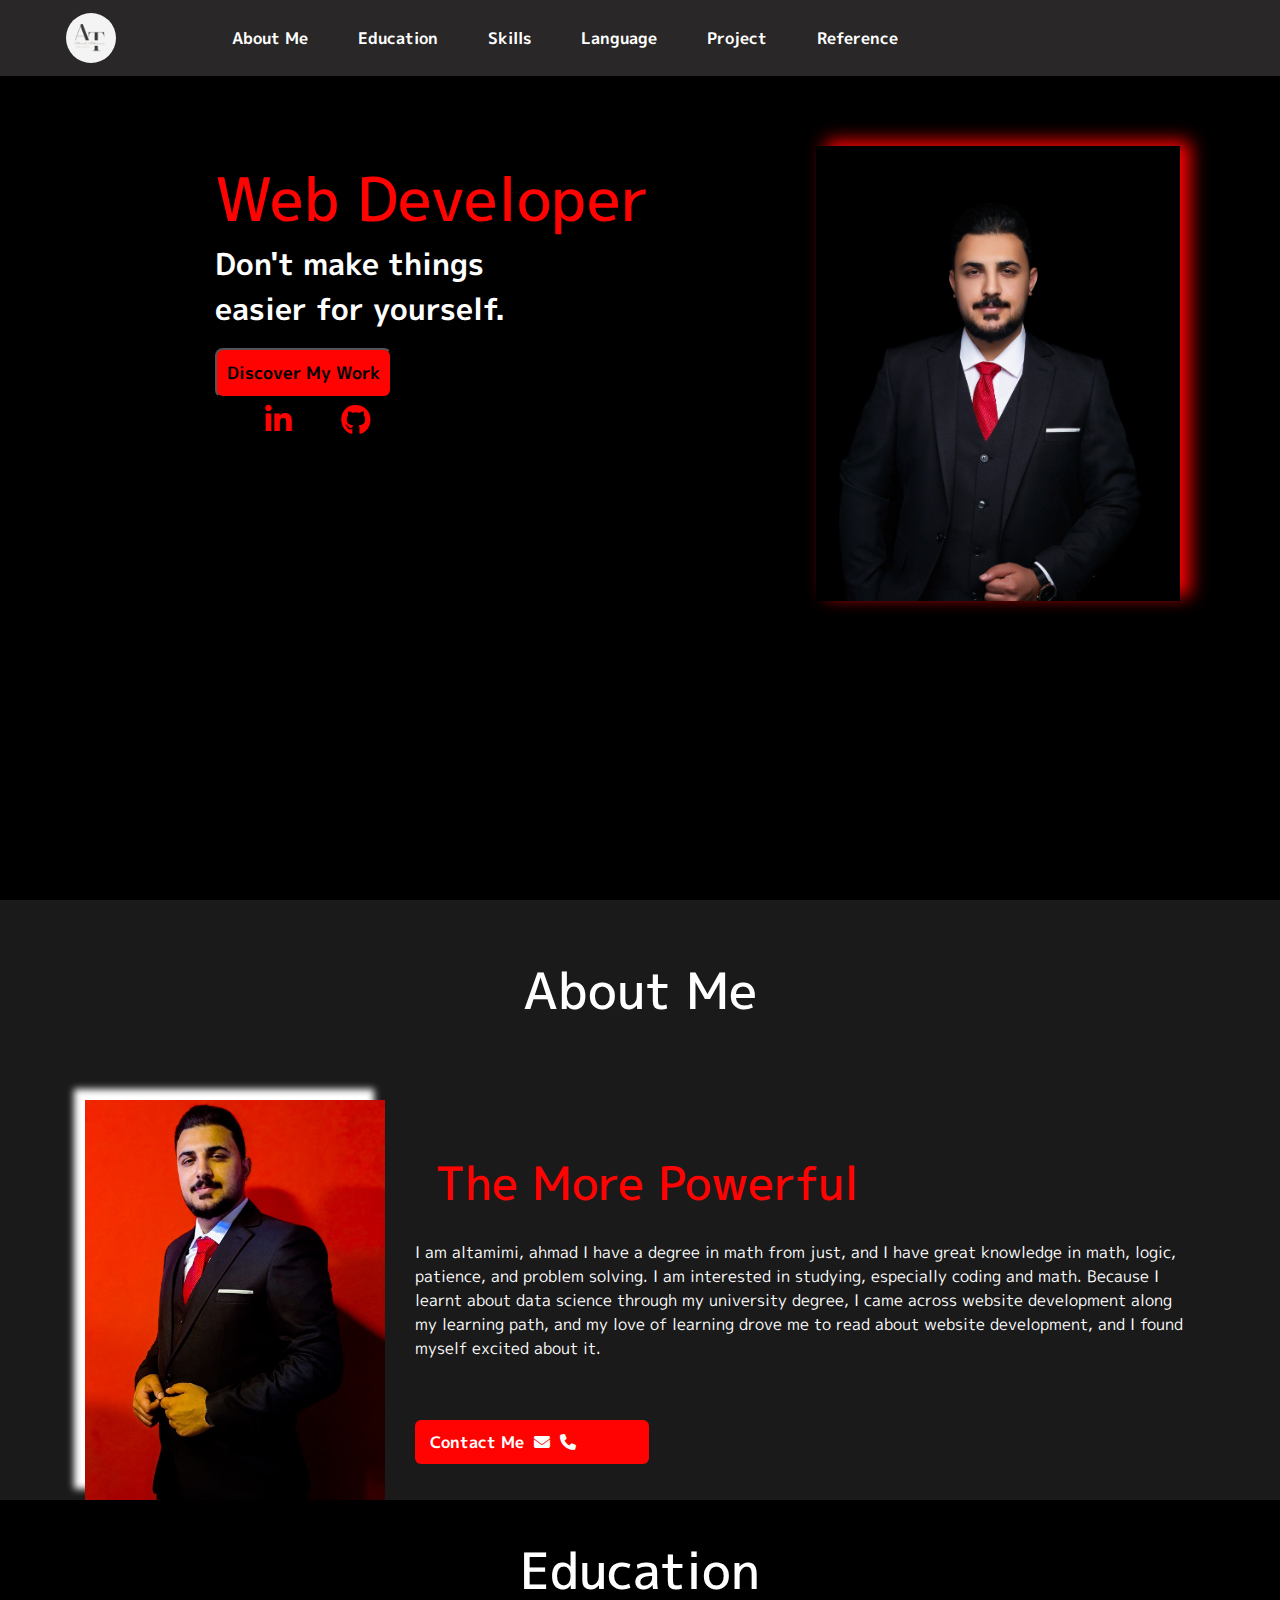
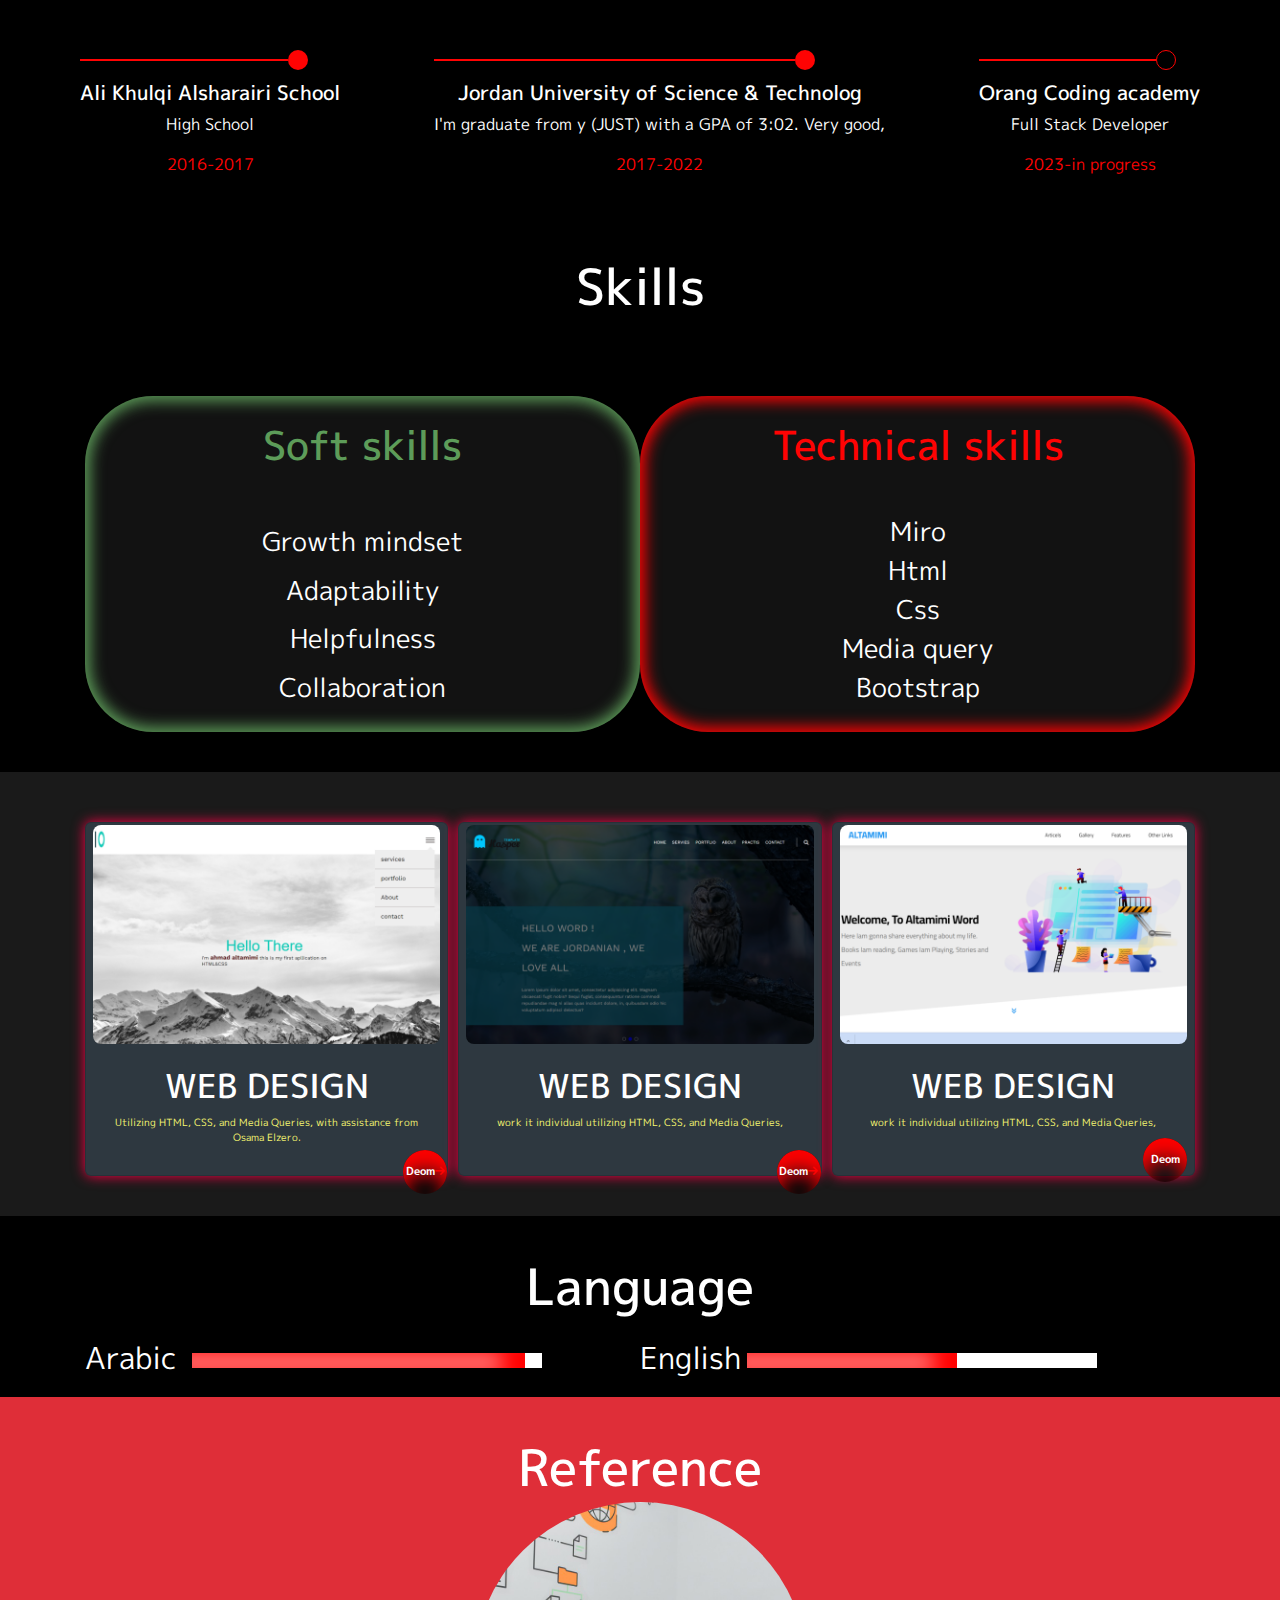
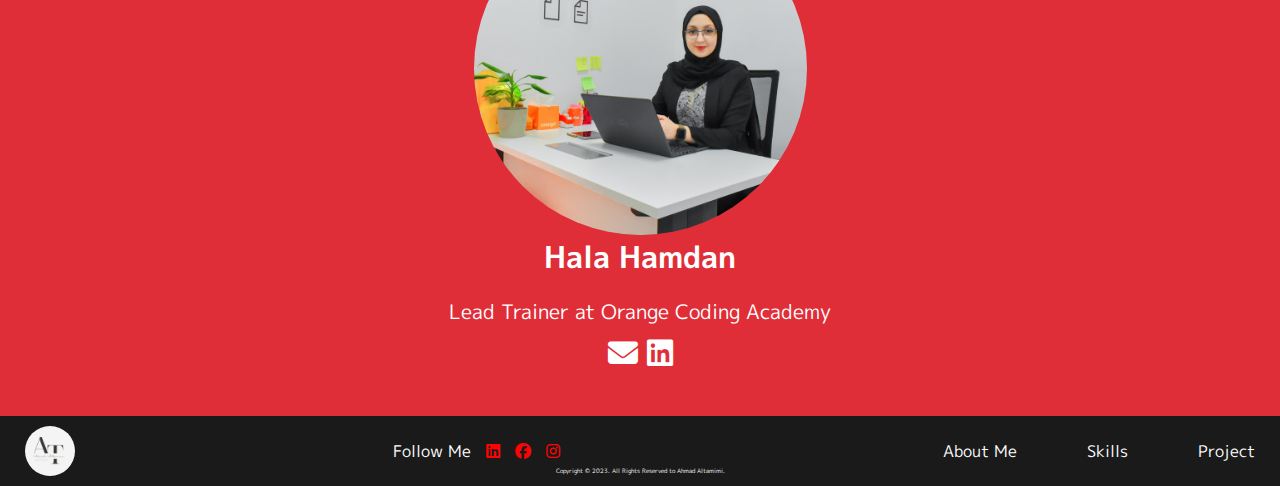
<file: index.html>
<!doctype html>
<html lang="en">
  <head>
    <title>Ahmad Altamimi portfolio </title>
    <!-- Required meta tags -->
    <meta charset="utf-8">
    <meta name="viewport" content="width=device-width, initial-scale=1, shrink-to-fit=no">
<meta name="description" content="ahmad altamimi ">
    <meta name="author" content="Ahmd Altamimi">
    <!-- Google Fonts  -->
    <link rel="preconnect" href="https://fonts.googleapis.com">
<link rel="preconnect" href="https://fonts.gstatic.com" crossorigin>
<link href="https://fonts.googleapis.com/css2?family=M+PLUS+1p:wght@100;300;400;500;700;800;900&display=swap" rel="stylesheet">
    <!-- Bootstrap CSS -->
    <link rel="stylesheet" href="https://stackpath.bootstrapcdn.com/bootstrap/4.3.1/css/bootstrap.min.css" integrity="sha384-ggOyR0iXCbMQv3Xipma34MD+dH/1fQ784/j6cY/iJTQUOhcWr7x9JvoRxT2MZw1T" crossorigin="anonymous">
 <!-- css links  -->
 <link rel="stylesheet" href="Ahmad-portfolio.css">
    <!-- font Awesome  -->

 <link rel="stylesheet" href=
"https://cdnjs.cloudflare.com/ajax/libs/font-awesome/6.2.0/css/all.css">
</link>
</head>
  <body>
    <nav class="navbar navbar-expand-md navbar-dark " id="main">
        <a class="navbar-brand" href="#"><img id="logo" src="imgs/Crop It 2023-7-2 at 12.35.54.png " style="margin-right: 100px;" alt=""></a>
        <button class="navbar-toggler" type="button" data-toggle="collapse" data-target="#navbarsExampleDefault" aria-controls="navbarsExampleDefault" aria-expanded="false" aria-label="Toggle navigation">
          <span class="navbar-toggler-icon"></span>
        </button>
  
        <div class="collapse navbar-collapse head-div" id="navbarsExampleDefault">
          <ul class="navbar-nav mr-auto main-ul">
            <li class="nav-item ">
              <a class="" href="#about-me">About Me </a>
            </li>
            <li class="nav-item">
              <a class="" href="#education">Education</a>
            </li>
            <li class="nav-item">
              <a class=" " href="#skills">Skills</a>
            </li>
            <li class="nav-item">
              <a class=" " href="#language">Language</a>
            </li>
            <li class="nav-item">
              <a class="" href="#project">Project</a>
            </li>
            <li class="nav-item">
              <a class=" " href="#reference">Reference</a>
            </li>
            
           
          </ul>
        </div>
      </nav>
      <div id="head">
        <div class="container">
            <div class="left-content">
        <p class="w-color ani "> </p>
        
        <h1 class="main-color"> Web Developer</h1>
        <p class="w-color">Don't make things easier for yourself.</p>
<button> <a href="#project">Discover My Work</a></button>
<div class="icons">
    <a href="https://www.linkedin.com/in/ahmad-altamimi-ab8747241/" target="_blank"> <i class="fa-brands fa-linkedin-in "></i></a>
       <a href="https://github.com/Ahmad-Altamimi1" target="_blank" rel="noopener noreferrer"><i class="fa-brands fa-github"> </i> </a>

</div>
</div>
</div>
<div id="my-image" class="right-content">
    <img src="imgs/image.png" alt="Ahmad ALTAMIMI IMAGE">
</div>
</div>
      </div>
      <!-- Start About me  -->

      <div id="about-me">
        <div class="container">
            <h2 >
                About Me
            </h2>
            <div class="content">
                <div class="left-content">
                <img src="imgs/IMG_2228.jpg" alt="Ahmad ALTAMIMI IMAGE">
                </div>
                 <div class="right-content">
                <H4>The More Powerful</H4>
                <P> I am altamimi, ahmad I have a degree in math from just, and I have great 
                  knowledge in math, logic, patience, and problem solving. 
                  I am interested in studying, especially coding and math. 
                    Because I learnt about data science through my university
                     degree, I came across website
                      development along my learning path, and my 
                      love of learning drove me to read about website
                       development, and I found myself excited about it.</P>
                <div id="contact-me">
<a href="#contact-me">Contact Me</a>
<a href="mailto:ahmad.altamimi5.1999@gmail.com"><i class="fa-solid fa-envelope"></i></a>
<a href="tel:+062798540904"><i class="fa-solid fa-phone"></i></a>
</div>
            </div>
        </div>
      </div>
      <!-- end About me  -->

    <!-- start education  -->
<div id="education">
  <h2>Education</h2>
  <div class="container-e">
<div class="study">
  <h5>Ali Khulqi Alsharairi School</h5>
  <p>High School</p>
  <span>2016-2017</span>
</div>
<div class="study">
  <h5>Jordan University of Science & Technolog</h5>
  <p>I'm graduate from y (JUST) with a GPA of 3:02. Very good,</p>
  <span>2017-2022</span>
</div>
<div class="study " id="not-active">
  <h5>Orang Coding academy</h5>
  <p>Full Stack Developer</p>
  <span>2023-in progress</span>
</div>
  </div>
</div>
<!-- End Education  -->
<!-- Start Skills  -->
<div id="skills">
  <h2>Skills</h2>
  <div class="container">
<div id="soft-skills">
  <h5>Soft skills</h5>
<span>Growth mindset</span>
<span>Adaptability</span>
<span>Helpfulness</span>
<span>Collaboration</span>
</div>
<div id="technical-skills">
  <h5>Technical skills</h5>
  <span> Miro</span>
  <span>Html</span>
  <span>Css</span>
  <span>Media query</span>
  <span>Bootstrap</span>

</div>
  </div>
</div>
<!-- End Skills  -->
<!-- StartProject  -->
<div id="project">
  <div class="container">
    <div class="card">
      
      <img src="imgs/image (8).png" alt="">
      
      <div class="content">
    <h6>Web Design</h6>
    <p>Utilizing HTML, CSS, and Media Queries, with assistance from Osama Elzero.</p>
    <div class="demo">
      <a href="https://amtjordan.github.io/this.github.io/" target="_blank" rel="noopener noreferrer">
      <span>Deom</span>
       <i class="fa-sharp fa-solid fa-arrow-right"></i>
      </a>
    </div>
    </div>
  </div>  
    <div class="card">
      <img src="imgs/image (9).png" alt="">
      <div class="content">
    <h6>Web Design</h6>
    <p> work it individual utilizing HTML, CSS, and Media Queries,</p>
    <div class="demo">
      <a href="https://amtjordan.github.io/seconde.github.io/" target="_blank" rel="noopener noreferrer">
      <span>Deom</span>
      <i class="fa-sharp fa-solid fa-arrow-right"></i>
    </a>
    </div>
  </div>
    </div>
    <div class="card">
      <img src="imgs/image (10).png" alt="">
      <div class="content">

    <h6>Web Design</h6>
    <p> work it individual utilizing HTML, CSS, and Media Queries,</p>
    <div class="demo">
      <a href="https://amtjordan.github.io/altamimi.github.io/" target="_blank" rel="noopener noreferrer">
      <span>Deom</span>
    </a>
      <i class="fa-sharp fa-solid fa-arrow-right"></i>
    </div>
  </div>
    </div>
  </div>
</div>
<!-- End project  -->
<!-- Start Language -->
<div id="language">
  <h2>Language</h2>
  <!-- <img src="imgs/back.png" alt=""> -->
  <div class="container">
  <div id="lang">
    <div id="arabic">
  <p>Arabic</p>
  <div class="white">
  <span id="length1"></span> 
  </div>
</div>
<div id="eng">
  <p>English</p>
  <div class="white">
    <span id="length2"></span>
  </div>
</div>
</div>
</div>
</div>
<!-- End Language -->
<!-- Start REFRENCE  -->
<div id="reference">
  <h2>Reference</h2>
  <div class="container">
    <div class="content">
      <p>Hala Hamdan</p>
      <span>Lead Trainer at Orange Coding Academy</span>
      <div class="icons">
      <a href="mailto:gt.halla.hamdan@orange.com">  <i class="fa-solid fa-envelope"></i></a>
       <a href="https://www.linkedin.com/in/hala-hamdan-927941163/" target="_blank" rel="noopener noreferrer"> <i class="fa-brands fa-linkedin "></i></a>
      </div>
    </div>
    <img src="imgs/1688458346748.jfif" alt="hala">
  </div>
</div>
<div id="footer">
  <div class="container1">
    <img src="imgs/Crop It 2023-7-2 at 12.35.54.png" alt="logo">
    <div class="socila">
      <span>Follow Me</span>
    <a href="https://www.linkedin.com/in/ahmad-altamimi-ab8747241/" target="_blank">  <i class="fa-brands fa-linkedin linked-in"></i></a> 
    <a href="https://www.facebook.com/AhmadAltmeme911" target="_blank">   <i class="fa-brands fa-facebook facebook"></i></a>
      <a href="https://www.instagram.com/ahmadaltameme44/?igshid=MmIzYWVlNDQ5Yg%3D%3D&fbclid=IwAR2YUEKRnHY6hHsEPinNkLJXLRedIYmlERIlGDJOVgRqPr5ehFeLx7mloyk" target="_blank">   <i class="fa-brands fa-instagram"></i></a>
    </div>
    <div id="copy">
      Copyright © 2023. All Rights Reserved to Ahmad Altamimi.
    </div>
    <div class="links">
   <a href="#about-me">About Me</a>
   <a href="#skills">Skills</a>
   <a href="#project">Project</a>
    </div>
  </div>
</div>
    <!-- Optional JavaScript -->
    <!-- jQuery first, then Popper.js, then Bootstrap JS -->
    <script src="https://code.jquery.com/jquery-3.3.1.slim.min.js" integrity="sha384-q8i/X+965DzO0rT7abK41JStQIAqVgRVzpbzo5smXKp4YfRvH+8abtTE1Pi6jizo" crossorigin="anonymous"></script>
    <script src="https://cdnjs.cloudflare.com/ajax/libs/popper.js/1.14.7/umd/popper.min.js" integrity="sha384-UO2eT0CpHqdSJQ6hJty5KVphtPhzWj9WO1clHTMGa3JDZwrnQq4sF86dIHNDz0W1" crossorigin="anonymous"></script>
    <script src="https://stackpath.bootstrapcdn.com/bootstrap/4.3.1/js/bootstrap.min.js" integrity="sha384-JjSmVgyd0p3pXB1rRibZUAYoIIy6OrQ6VrjIEaFf/nJGzIxFDsf4x0xIM+B07jRM" crossorigin="anonymous"></script>
  </body>
</html>
</file>
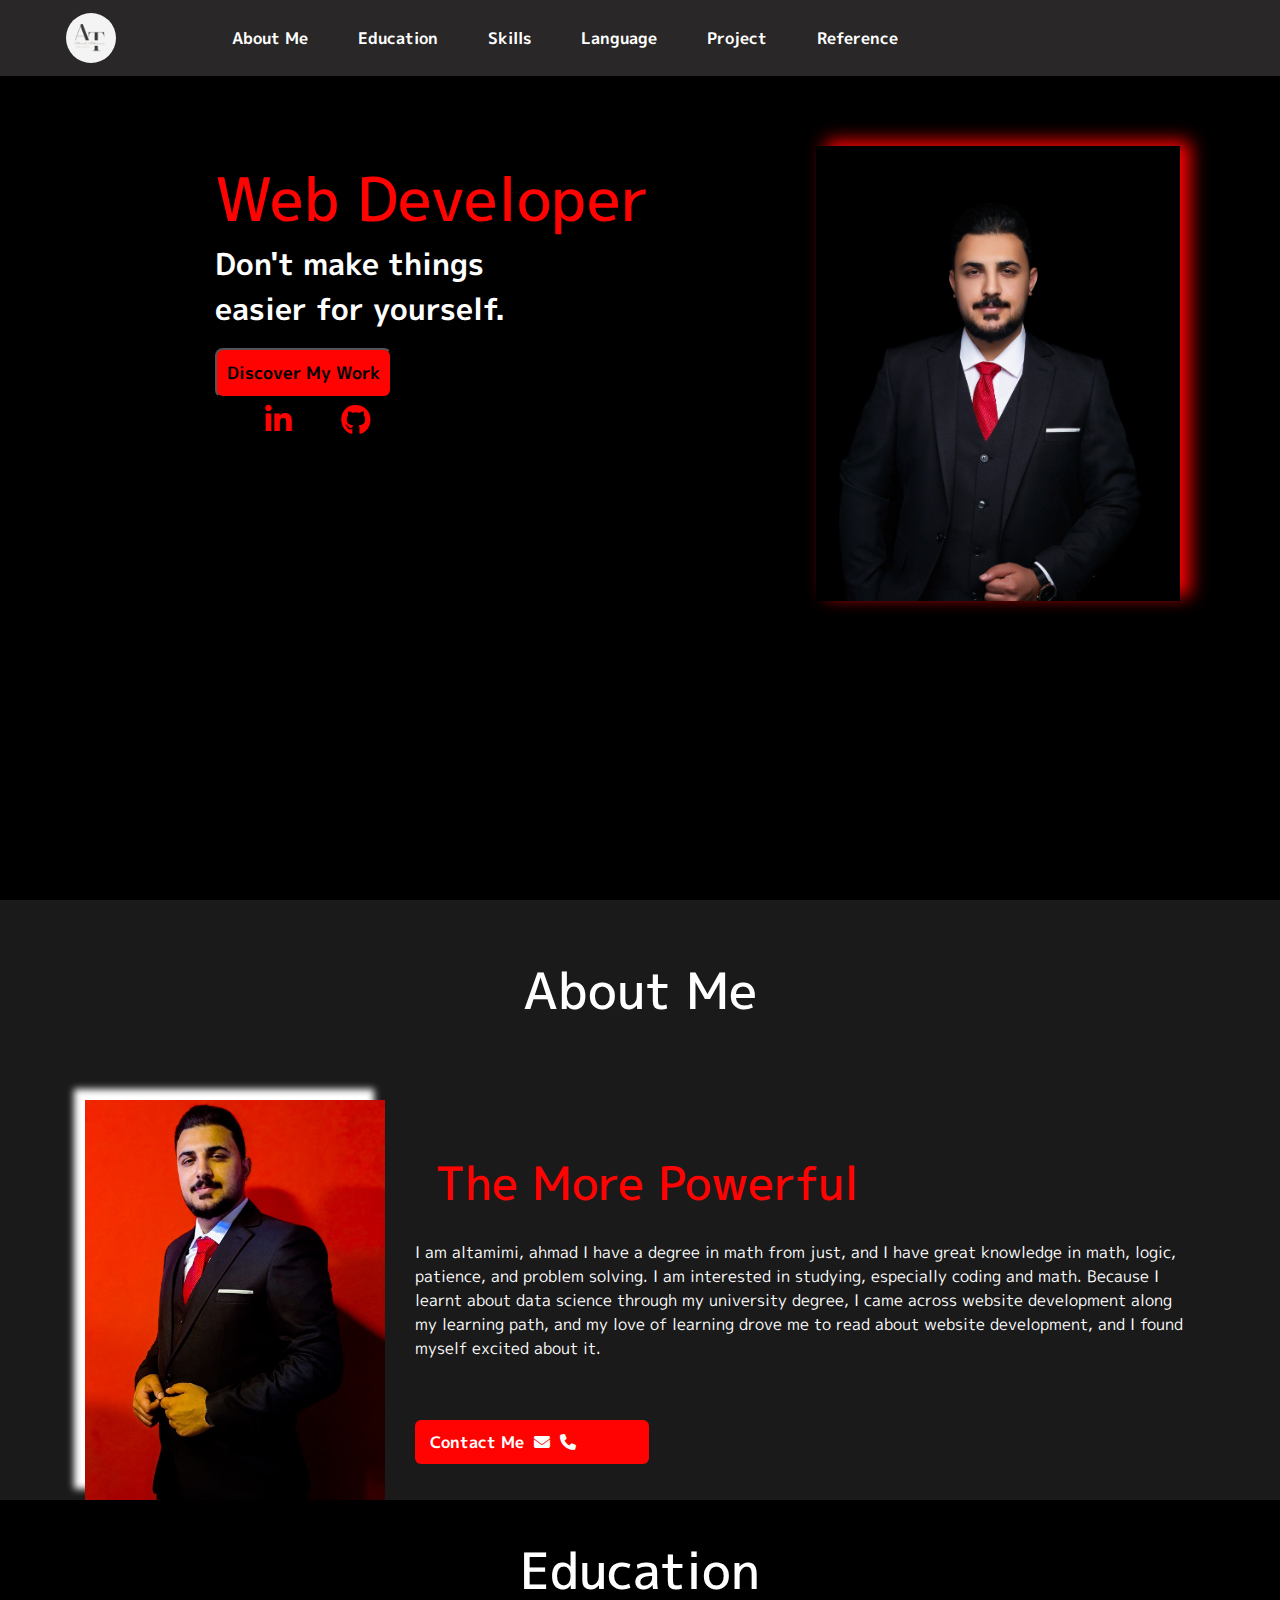
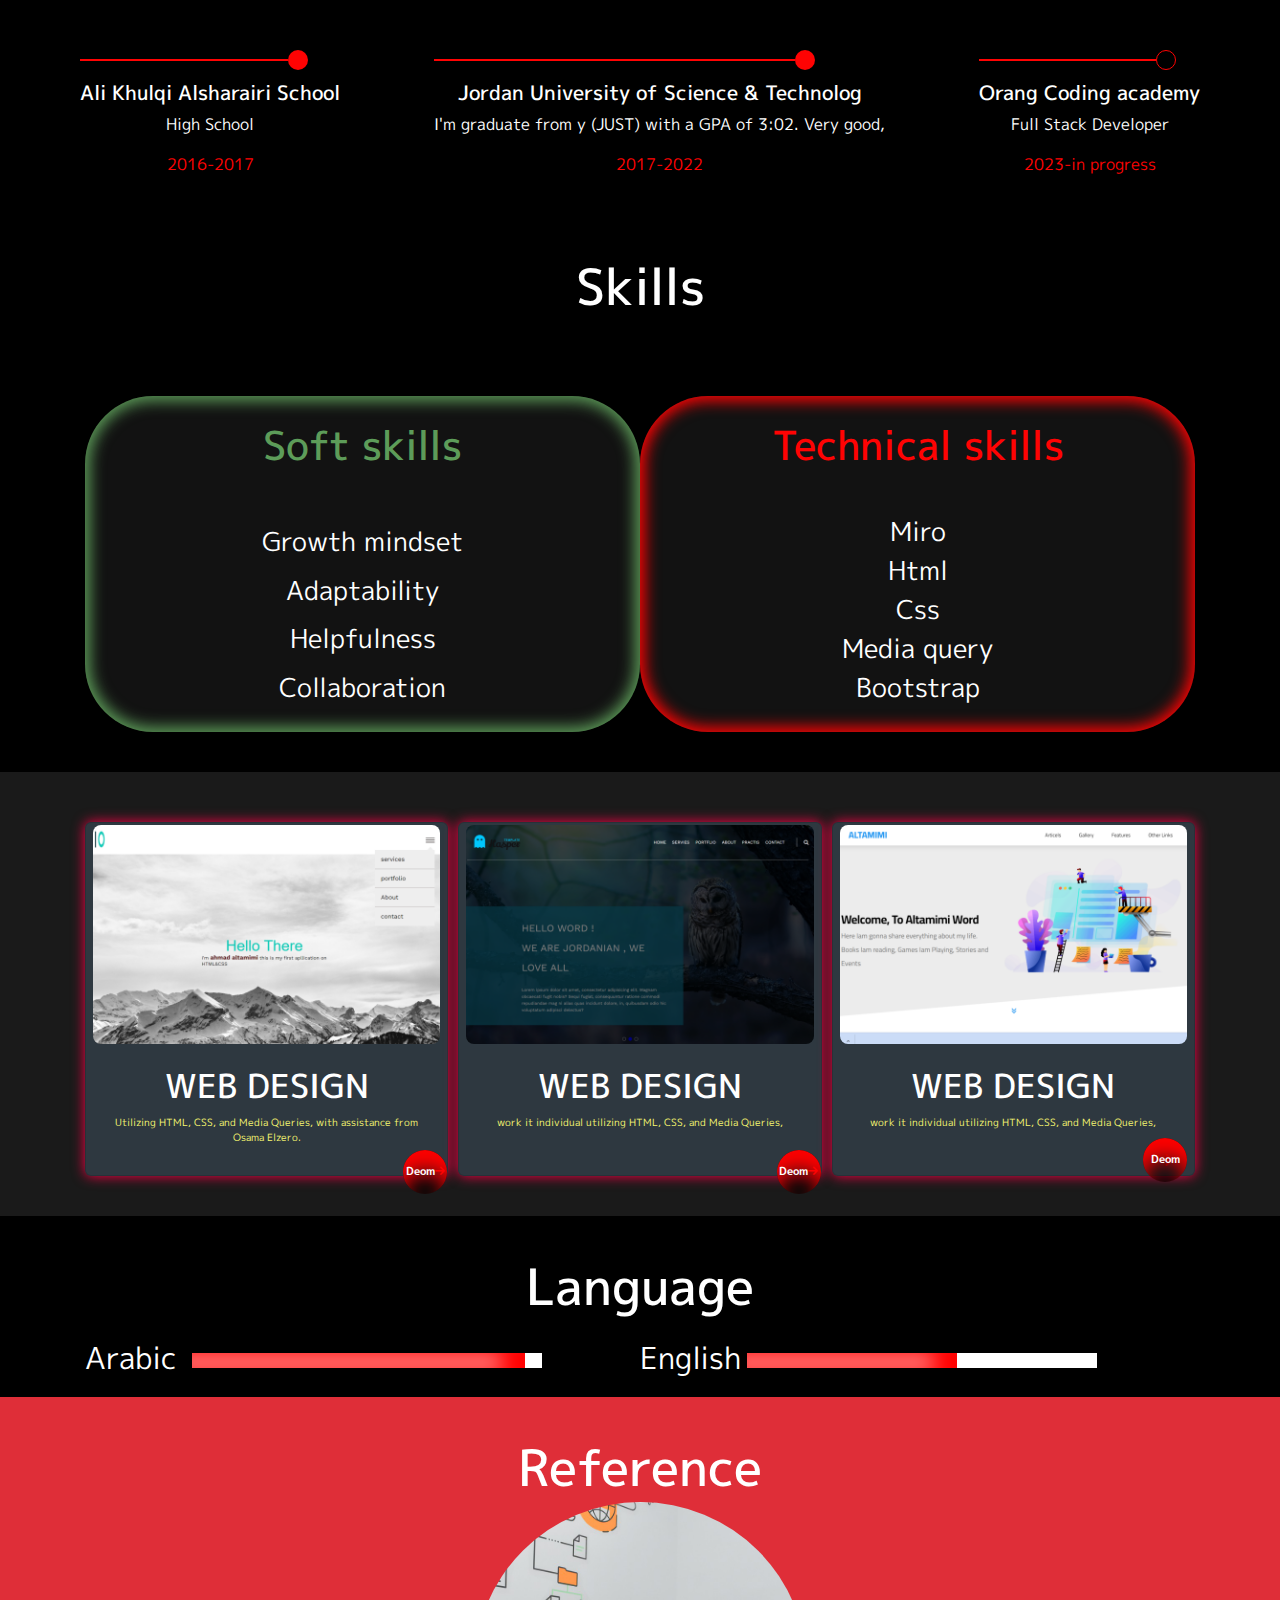
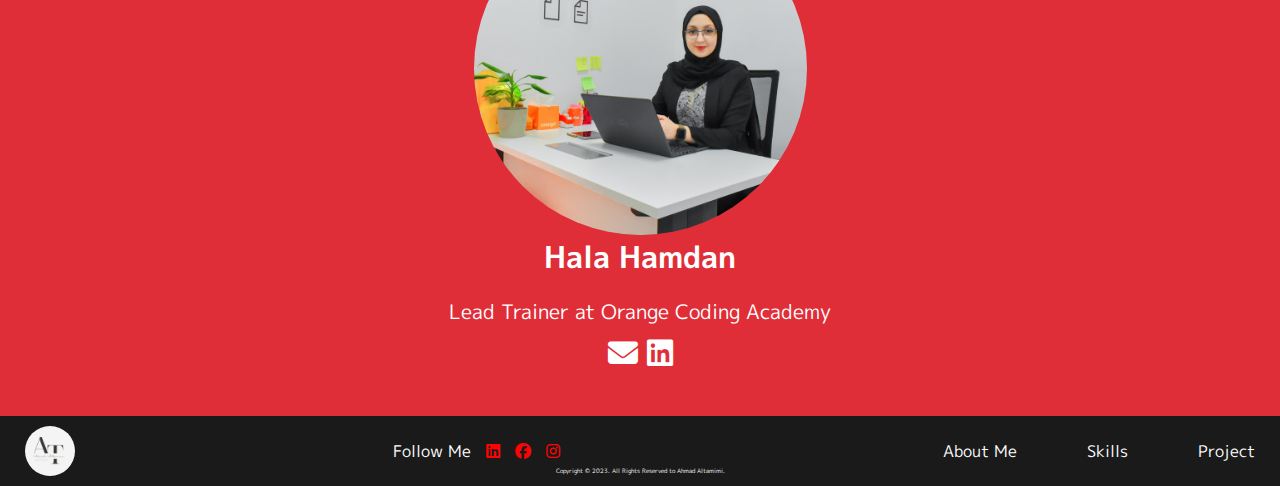
<file: Ahmad-portfolio.html>
<!doctype html>
<html lang="en">
  <head>
    <title>Title</title>
    <!-- Required meta tags -->
    <meta charset="utf-8">
    <meta name="viewport" content="width=device-width, initial-scale=1, shrink-to-fit=no">
<meta name="description" content="ahmad altamimi ">
    <meta name="author" content="Ahmd Altamimi">
    <!-- Google Fonts  -->
    <link rel="preconnect" href="https://fonts.googleapis.com">
<link rel="preconnect" href="https://fonts.gstatic.com" crossorigin>
<link href="https://fonts.googleapis.com/css2?family=M+PLUS+1p:wght@100;300;400;500;700;800;900&display=swap" rel="stylesheet">
    <!-- Bootstrap CSS -->
    <link rel="stylesheet" href="https://stackpath.bootstrapcdn.com/bootstrap/4.3.1/css/bootstrap.min.css" integrity="sha384-ggOyR0iXCbMQv3Xipma34MD+dH/1fQ784/j6cY/iJTQUOhcWr7x9JvoRxT2MZw1T" crossorigin="anonymous">
 <!-- css links  -->
 <link rel="stylesheet" href="Ahmad-portfolio.css">
    <!-- font Awesome  -->

 <link rel="stylesheet" href=
"https://cdnjs.cloudflare.com/ajax/libs/font-awesome/6.2.0/css/all.css">
</link>
</head>
  <body>
    <nav class="navbar navbar-expand-md navbar-dark " id="main">
        <a class="navbar-brand" href="#"><img id="logo" src="imgs/Crop It 2023-7-2 at 12.35.54.png " style="margin-right: 100px;" alt=""></a>
        <button class="navbar-toggler" type="button" data-toggle="collapse" data-target="#navbarsExampleDefault" aria-controls="navbarsExampleDefault" aria-expanded="false" aria-label="Toggle navigation">
          <span class="navbar-toggler-icon"></span>
        </button>
  
        <div class="collapse navbar-collapse head-div" id="navbarsExampleDefault">
          <ul class="navbar-nav mr-auto main-ul">
            <li class="nav-item ">
              <a class="" href="#about-me">About Me </a>
            </li>
            <li class="nav-item">
              <a class="" href="#education">Education</a>
            </li>
            <li class="nav-item">
              <a class=" " href="#skills">Skills</a>
            </li>
            <li class="nav-item">
              <a class=" " href="#language">Language</a>
            </li>
            <li class="nav-item">
              <a class="" href="#project">Project</a>
            </li>
            <li class="nav-item">
              <a class=" " href="#reference">Reference</a>
            </li>
            
           
          </ul>
        </div>
      </nav>
      <div id="head">
        <div class="container">
            <div class="left-content">
        <p class="w-color ani "> </p>
        
        <h1 class="main-color"> Web Developer</h1>
        <p class="w-color">Don't make things easier for yourself.</p>
<button> <a href="#project">Discover My Work</a></button>
<div class="icons">
    <a href="https://www.linkedin.com/in/ahmad-altamimi-ab8747241/" target="_blank"> <i class="fa-brands fa-linkedin-in "></i></a>
       <a href="https://github.com/Ahmad-Altamimi1" target="_blank" rel="noopener noreferrer"><i class="fa-brands fa-github"> </i> </a>

</div>
</div>
</div>
<div id="my-image" class="right-content">
    <img src="imgs/image.png" alt="Ahmad ALTAMIMI IMAGE">
</div>
</div>
      </div>
      <!-- Start About me  -->

      <div id="about-me">
        <div class="container">
            <h2 >
                About Me
            </h2>
            <div class="content">
                <div class="left-content">
                <img src="imgs/IMG_2228.jpg" alt="Ahmad ALTAMIMI IMAGE">
                </div>
                 <div class="right-content">
                <H4>The More Powerful</H4>
                <P> I am altamimi, ahmad I have a degree in math from just, and I have great 
                  knowledge in math, logic, patience, and problem solving. 
                  I am interested in studying, especially coding and math. 
                    Because I learnt about data science through my university
                     degree, I came across website
                      development along my learning path, and my 
                      love of learning drove me to read about website
                       development, and I found myself excited about it.</P>
                <div id="contact-me">
<a href="#contact-me">Contact Me</a>
<a href="mailto:ahmad.altamimi5.1999@gmail.com"><i class="fa-solid fa-envelope"></i></a>
<a href="tel:+062798540904"><i class="fa-solid fa-phone"></i></a>
</div>
            </div>
        </div>
      </div>
      <!-- end About me  -->

    <!-- start education  -->
<div id="education">
  <h2>Education</h2>
  <div class="container-e">
<div class="study">
  <h5>Ali Khulqi Alsharairi School</h5>
  <p>High School</p>
  <span>2016-2017</span>
</div>
<div class="study">
  <h5>Jordan University of Science & Technolog</h5>
  <p>I'm graduate from y (JUST) with a GPA of 3:02. Very good,</p>
  <span>2017-2022</span>
</div>
<div class="study " id="not-active">
  <h5>Orang Coding academy</h5>
  <p>Full Stack Developer</p>
  <span>2023-in progress</span>
</div>
  </div>
</div>
<!-- End Education  -->
<!-- Start Skills  -->
<div id="skills">
  <h2>Skills</h2>
  <div class="container">
<div id="soft-skills">
  <h5>Soft skills</h5>
<span>Growth mindset</span>
<span>Adaptability</span>
<span>Helpfulness</span>
<span>Collaboration</span>
</div>
<div id="technical-skills">
  <h5>Technical skills</h5>
  <span> Miro</span>
  <span>Html</span>
  <span>Css</span>
  <span>Media query</span>
  <span>Bootstrap</span>

</div>
  </div>
</div>
<!-- End Skills  -->
<!-- StartProject  -->
<div id="project">
  <div class="container">
    <div class="card">
      
      <img src="imgs/image (8).png" alt="">
      
      <div class="content">
    <h6>Web Design</h6>
    <p>Utilizing HTML, CSS, and Media Queries, with assistance from Osama Elzero.</p>
    <div class="demo">
      <a href="https://amtjordan.github.io/this.github.io/" target="_blank" rel="noopener noreferrer">
      <span>Deom</span>
       <i class="fa-sharp fa-solid fa-arrow-right"></i>
      </a>
    </div>
    </div>
  </div>  
    <div class="card">
      <img src="imgs/image (9).png" alt="">
      <div class="content">
    <h6>Web Design</h6>
    <p> work it individual utilizing HTML, CSS, and Media Queries,</p>
    <div class="demo">
      <a href="https://amtjordan.github.io/seconde.github.io/" target="_blank" rel="noopener noreferrer">
      <span>Deom</span>
      <i class="fa-sharp fa-solid fa-arrow-right"></i>
    </a>
    </div>
  </div>
    </div>
    <div class="card">
      <img src="imgs/image (10).png" alt="">
      <div class="content">

    <h6>Web Design</h6>
    <p> work it individual utilizing HTML, CSS, and Media Queries,</p>
    <div class="demo">
      <a href="https://amtjordan.github.io/altamimi.github.io/" target="_blank" rel="noopener noreferrer">
      <span>Deom</span>
    </a>
      <i class="fa-sharp fa-solid fa-arrow-right"></i>
    </div>
  </div>
    </div>
  </div>
</div>
<!-- End project  -->
<!-- Start Language -->
<div id="language">
  <h2>Language</h2>
  <!-- <img src="imgs/back.png" alt=""> -->
  <div class="container">
  <div id="lang">
    <div id="arabic">
  <p>Arabic</p>
  <div class="white">
  <span id="length1"></span> 
  </div>
</div>
<div id="eng">
  <p>English</p>
  <div class="white">
    <span id="length2"></span>
  </div>
</div>
</div>
</div>
</div>
<!-- End Language -->
<!-- Start REFRENCE  -->
<div id="reference">
  <h2>Reference</h2>
  <div class="container">
    <div class="content">
      <p>Hala Hamdan</p>
      <span>Lead Trainer at Orange Coding Academy</span>
      <div class="icons">
      <a href="mailto:gt.halla.hamdan@orange.com">  <i class="fa-solid fa-envelope"></i></a>
       <a href="https://www.linkedin.com/in/hala-hamdan-927941163/" target="_blank" rel="noopener noreferrer"> <i class="fa-brands fa-linkedin "></i></a>
      </div>
    </div>
    <img src="imgs/1688458346748.jfif" alt="hala">
  </div>
</div>
<div id="footer">
  <div class="container1">
    <img src="imgs/Crop It 2023-7-2 at 12.35.54.png" alt="logo">
    <div class="socila">
      <span>Follow Me</span>
    <a href="https://www.linkedin.com/in/ahmad-altamimi-ab8747241/" target="_blank">  <i class="fa-brands fa-linkedin linked-in"></i></a> 
    <a href="https://www.facebook.com/AhmadAltmeme911" target="_blank">   <i class="fa-brands fa-facebook facebook"></i></a>
      <a href="https://www.instagram.com/ahmadaltameme44/?igshid=MmIzYWVlNDQ5Yg%3D%3D&fbclid=IwAR2YUEKRnHY6hHsEPinNkLJXLRedIYmlERIlGDJOVgRqPr5ehFeLx7mloyk" target="_blank">   <i class="fa-brands fa-instagram"></i></a>
    </div>
    <div id="copy">
      Copyright © 2023. All Rights Reserved to Ahmad Altamimi.
    </div>
    <div class="links">
   <a href="#about-me">About Me</a>
   <a href="#skills">Skills</a>
   <a href="#project">Project</a>
    </div>
  </div>
</div>
    <!-- Optional JavaScript -->
    <!-- jQuery first, then Popper.js, then Bootstrap JS -->
    <script src="https://code.jquery.com/jquery-3.3.1.slim.min.js" integrity="sha384-q8i/X+965DzO0rT7abK41JStQIAqVgRVzpbzo5smXKp4YfRvH+8abtTE1Pi6jizo" crossorigin="anonymous"></script>
    <script src="https://cdnjs.cloudflare.com/ajax/libs/popper.js/1.14.7/umd/popper.min.js" integrity="sha384-UO2eT0CpHqdSJQ6hJty5KVphtPhzWj9WO1clHTMGa3JDZwrnQq4sF86dIHNDz0W1" crossorigin="anonymous"></script>
    <script src="https://stackpath.bootstrapcdn.com/bootstrap/4.3.1/js/bootstrap.min.js" integrity="sha384-JjSmVgyd0p3pXB1rRibZUAYoIIy6OrQ6VrjIEaFf/nJGzIxFDsf4x0xIM+B07jRM" crossorigin="anonymous"></script>
  </body>
</html>
</file>
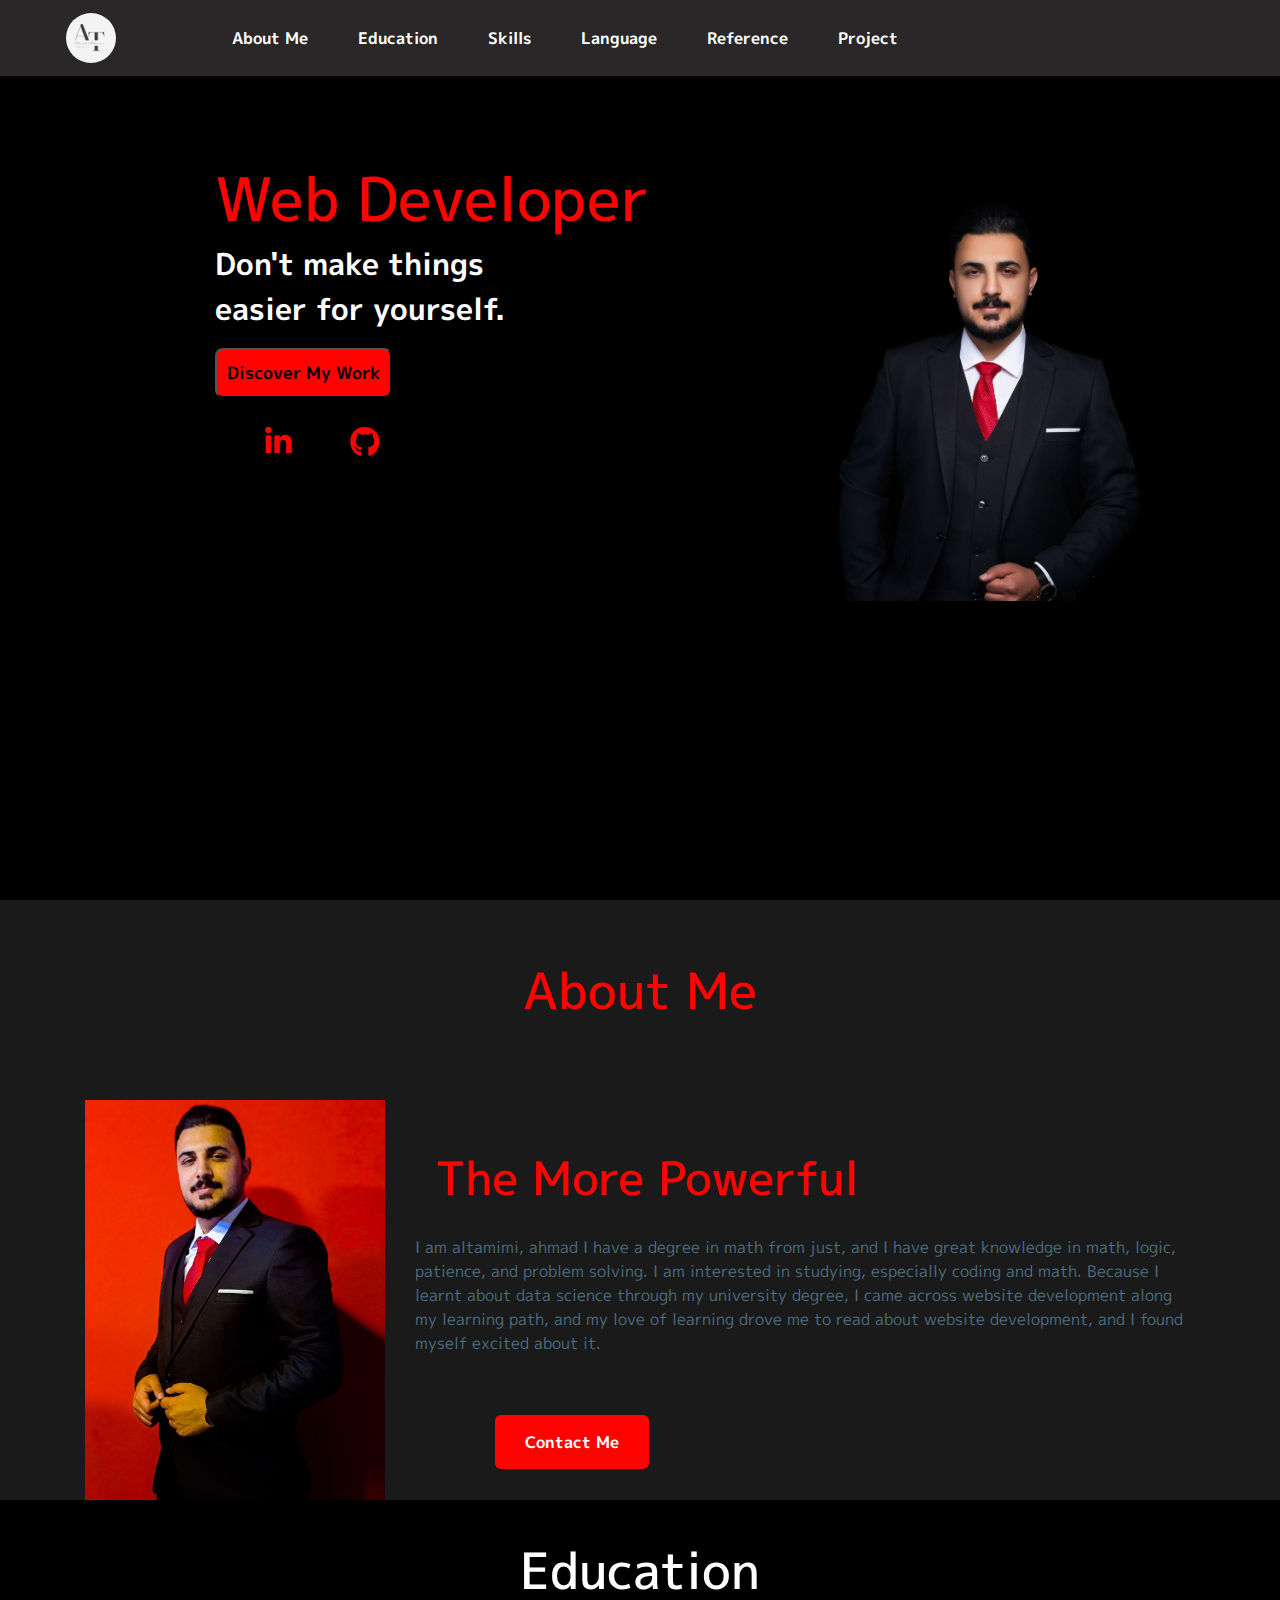
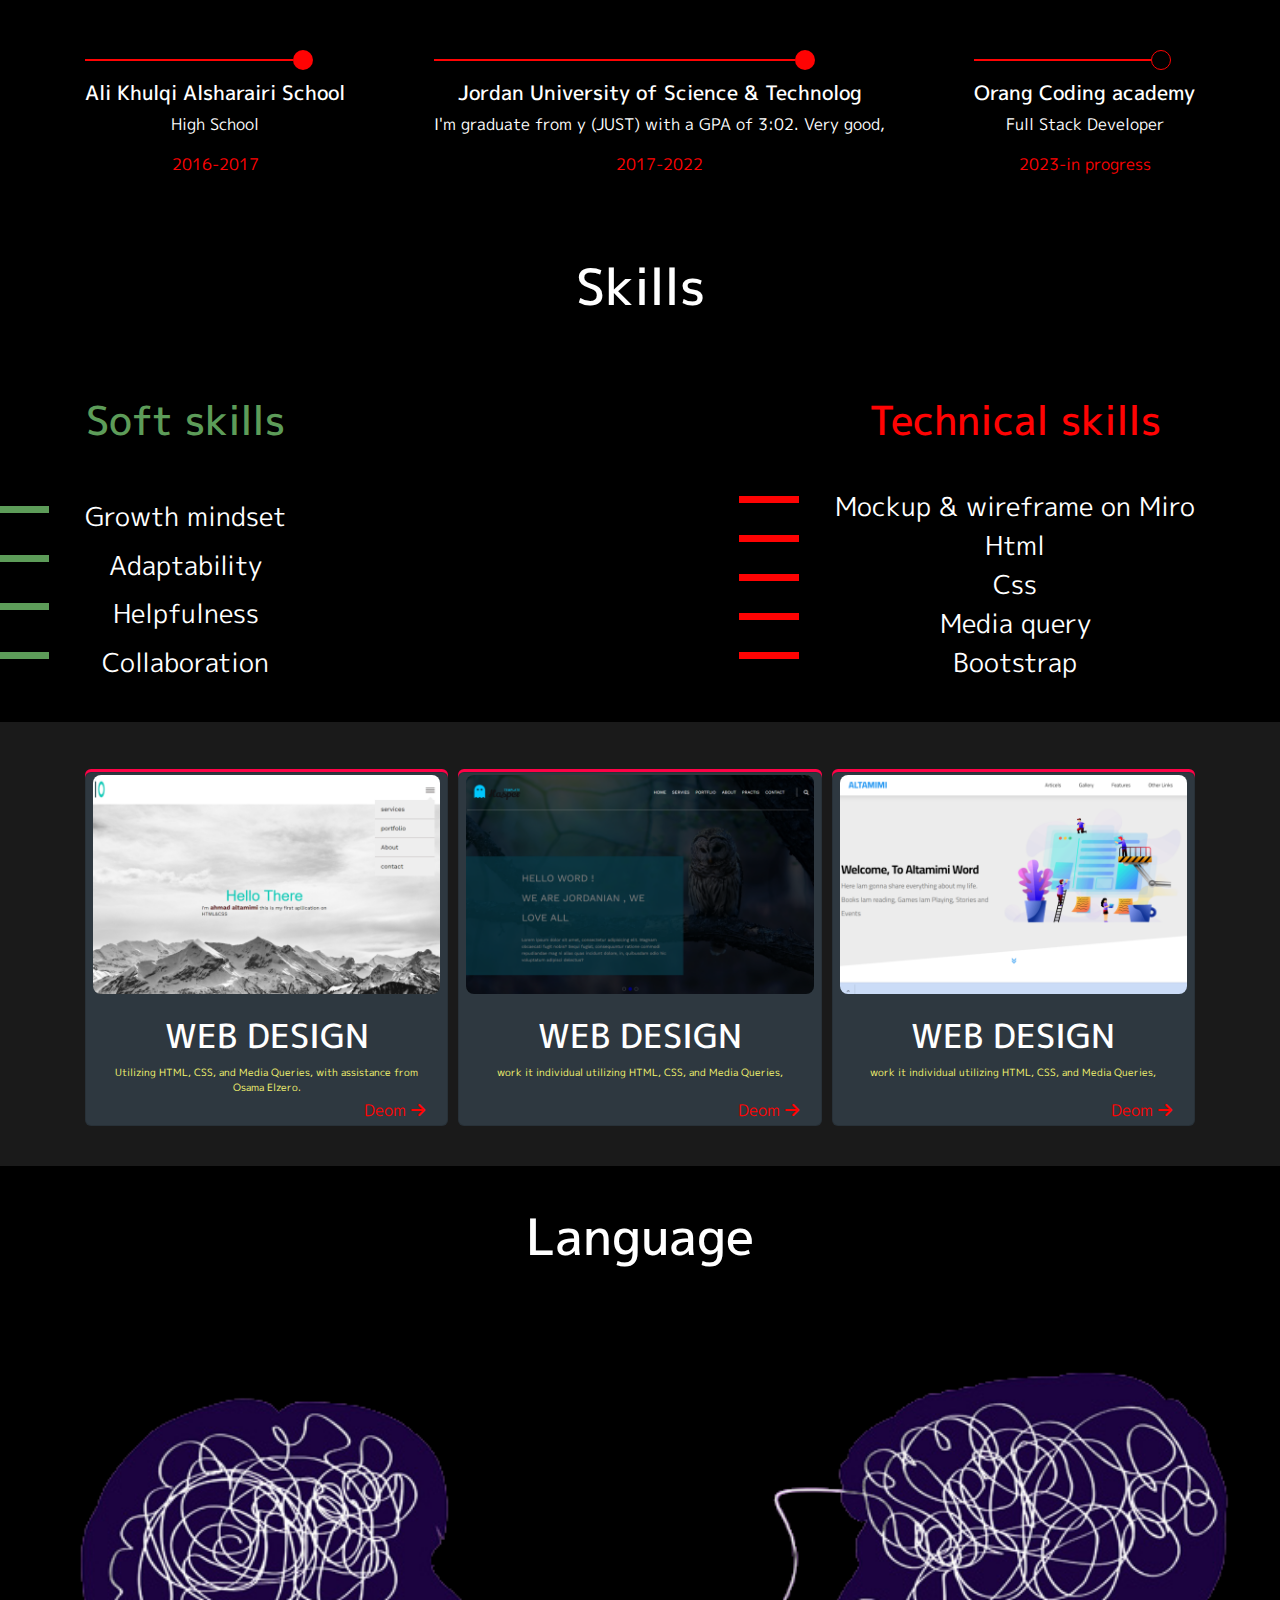
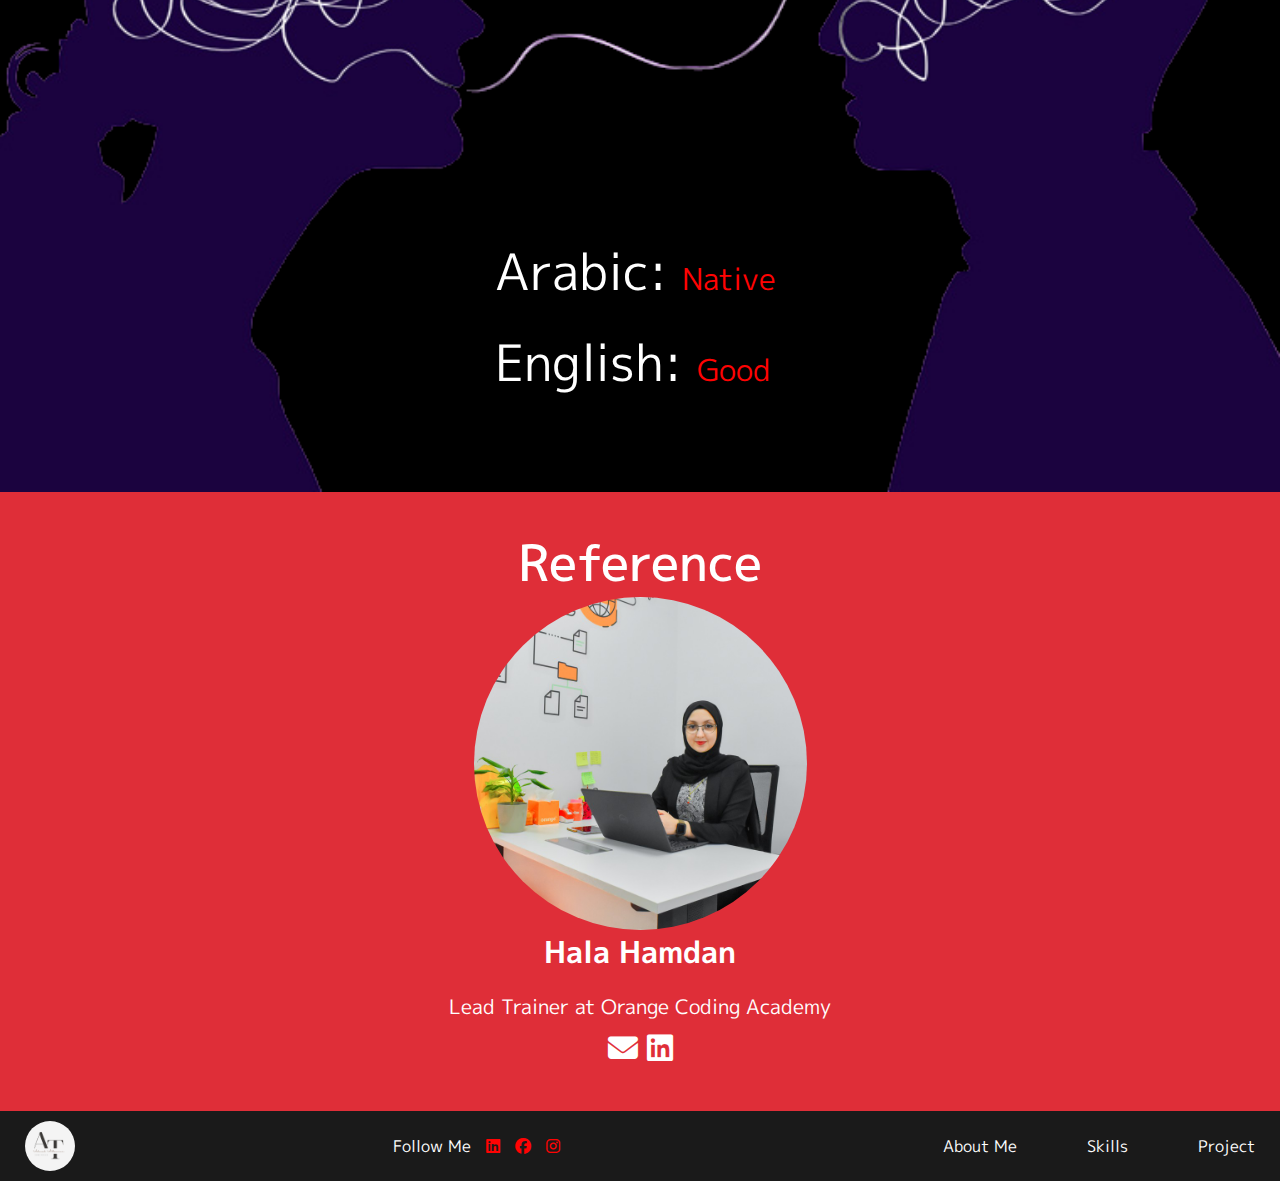
<file: portfolio.html>
<!doctype html>
<html lang="en">
  <head>
    <title>Title</title>
    <!-- Required meta tags -->
    <meta charset="utf-8">
    <meta name="viewport" content="width=device-width, initial-scale=1, shrink-to-fit=no">
<meta name="description" content="ahmad altamimi ">
    <meta name="author" content="Ahmd Altamimi">
    <!-- Google Fonts  -->
    <link rel="preconnect" href="https://fonts.googleapis.com">
<link rel="preconnect" href="https://fonts.gstatic.com" crossorigin>
<link href="https://fonts.googleapis.com/css2?family=M+PLUS+1p:wght@100;300;400;500;700;800;900&display=swap" rel="stylesheet">
    <!-- Bootstrap CSS -->
    <link rel="stylesheet" href="https://stackpath.bootstrapcdn.com/bootstrap/4.3.1/css/bootstrap.min.css" integrity="sha384-ggOyR0iXCbMQv3Xipma34MD+dH/1fQ784/j6cY/iJTQUOhcWr7x9JvoRxT2MZw1T" crossorigin="anonymous">
 <!-- css links  -->
 <link rel="stylesheet" href="portfolio.css">
    <!-- font Awesome  -->

 <link rel="stylesheet" href=
"https://cdnjs.cloudflare.com/ajax/libs/font-awesome/6.2.0/css/all.css">
</link>
</head>
  <body>
    <nav class="navbar navbar-expand-md navbar-dark " id="main">
        <a class="navbar-brand" href="#"><img id="logo" src="imgs/Crop It 2023-7-2 at 12.35.54.png " style="margin-right: 100px;" alt=""></a>
        <button class="navbar-toggler" type="button" data-toggle="collapse" data-target="#navbarsExampleDefault" aria-controls="navbarsExampleDefault" aria-expanded="false" aria-label="Toggle navigation">
          <span class="navbar-toggler-icon"></span>
        </button>
  
        <div class="collapse navbar-collapse head-div" id="navbarsExampleDefault">
          <ul class="navbar-nav mr-auto main-ul">
            <li class="nav-item ">
              <a class="" href="#about-me">About Me </a>
            </li>
            <li class="nav-item">
              <a class="" href="#education">Education</a>
            </li>
            <li class="nav-item">
              <a class=" " href="#skills">Skills</a>
            </li>
            <li class="nav-item">
              <a class=" " href="#language">Language</a>
            </li>
            <li class="nav-item">
              <a class=" " href="#reference">Reference</a>
            </li>
            <li class="nav-item">
              <a class="" href="#project">Project</a>
            </li>
          
          </ul>
        </div>
      </nav>
      <div id="head">
        <div class="container">
            <div class="left-content">
        <p class="w-color ani "> </p>
        
        <h1 class="main-color"> Web Developer</h1>
        <p class="w-color">Don't make things easier for yourself.</p>
<button> <a href="#project">Discover My Work</a></button>
<div class="icons">
    <a href="https://www.linkedin.com/in/ahmad-altamimi-ab8747241/" target="_blank"> <i class="fa-brands fa-linkedin-in "></i></a>
       <a href="https://github.com/Ahmad-Altamimi1" target="_blank" rel="noopener noreferrer"><i class="fa-brands fa-github"> </i> </a>

</div>
</div>
</div>
<div id="my-image" class="right-content">
    <img src="imgs/image.png" alt="Ahmad ALTAMIMI IMAGE">
</div>
</div>
      </div>
      <!-- Start About me  -->

      <div id="about-me">
        <div class="container">
            <h2 class="main-color">
                About Me
            </h2>
            <div class="content">
                <div class="left-content">
                <img src="imgs/IMG_2228.jpg" alt="Ahmad ALTAMIMI IMAGE">
                </div>
                 <div class="right-content">
                <H4>The More Powerful</H4>
                <P> I am altamimi, ahmad I have a degree in math from just, and I have great knowledge in math, logic, patience, and problem solving. I am interested in studying, especially coding and math.   Because I learnt about data science through my university degree, I came across website development along my learning path, and my love of learning drove me to read about website development, and I found myself excited about it.</P>
<a href="#contact-me">Contact Me</a>
            </div>
        </div>
      </div>
      <!-- end About me  -->

    <!-- start education  -->
<div id="education">
  <h2>Education</h2>
  <div class="container">
<div class="study">
  <h5>Ali Khulqi Alsharairi School</h5>
  <p>High School</p>
  <span>2016-2017</span>
</div>
<div class="study">
  <h5>Jordan University of Science & Technolog</h5>
  <p>I'm graduate from y (JUST) with a GPA of 3:02. Very good,</p>
  <span>2017-2022</span>
</div>
<div class="study " id="not-active">
  <h5>Orang Coding academy</h5>
  <p>Full Stack Developer</p>
  <span>2023-in progress</span>
</div>
  </div>
</div>
<!-- End Education  -->
<!-- Start Skills  -->
<div id="skills">
  <h2>Skills</h2>
  <div class="container">
<div id="soft-skills">
  <h5>Soft skills</h5>
<span>Growth mindset</span>
<span>Adaptability</span>
<span>Helpfulness</span>
<span>Collaboration</span>
</div>
<div id="technical-skills">
  <h5>Technical skills</h5>
  <span>Mockup & wireframe on Miro</span>
  <span>Html</span>
  <span>Css</span>
  <span>Media query</span>
  <span>Bootstrap</span>

</div>
  </div>
</div>
<!-- End Skills  -->
<!-- StartProject  -->
<div id="project">
  <div class="container">
    <div class="card">
      
      <img src="imgs/image (8).png" alt="">
      <div class="content">
    <h6>Web Design</h6>
    <p>Utilizing HTML, CSS, and Media Queries, with assistance from Osama Elzero.</p>
    <div class="demo">
      <span>Deom</span>
      <i class="fa-sharp fa-solid fa-arrow-right"></i>
    </div>
    </div>
  </div>  
    <div class="card">
      <img src="imgs/image (9).png" alt="">
      <div class="content">
    <h6>Web Design</h6>
    <p> work it individual utilizing HTML, CSS, and Media Queries,</p>
    <div class="demo">
      <span>Deom</span>
      <i class="fa-sharp fa-solid fa-arrow-right"></i>
    </div>
  </div>
    </div>
    <div class="card">
      <img src="imgs/image (10).png" alt="">
      <div class="content">

    <h6>Web Design</h6>
    <p> work it individual utilizing HTML, CSS, and Media Queries,</p>
    <div class="demo">
      <span>Deom</span>
      <i class="fa-sharp fa-solid fa-arrow-right"></i>
    </div>
  </div>
    </div>
  </div>
</div>
<!-- End project  -->
<!-- Start Language -->
<div id="language">
  <h2>Language</h2>
  <img src="imgs/back.png" alt="">
  <div id="lang">
  <p>Arabic: <span>Native</span></p>
  <p>English: <span>Good</span></p>
</div>
</div>
<!-- End Language -->
<!-- Start REFRENCE  -->
<div id="reference">
  <h2>Reference</h2>
  <div class="container">
    <div class="content">
      <p>Hala Hamdan</p>
      <span>Lead Trainer at Orange Coding Academy</span>
      <div class="icons">
      <a href="mailto:gt.halla.hamdan@orange.com">  <i class="fa-solid fa-envelope"></i></a>
       <a href="https://www.linkedin.com/in/hala-hamdan-927941163/" target="_blank" rel="noopener noreferrer"> <i class="fa-brands fa-linkedin "></i></a>
      </div>
    </div>
    <img src="imgs/1688458346748.jfif" alt="hala">
  </div>
</div>
<div id="footer">
  <div class="container1">
    <img src="imgs/Crop It 2023-7-2 at 12.35.54.png" alt="logo">
    <div class="socila">
      <span>Follow Me</span>
    <a href="https://www.linkedin.com/in/ahmad-altamimi-ab8747241/" target="_blank">  <i class="fa-brands fa-linkedin linked-in"></i></a> 
    <a href="https://www.facebook.com/AhmadAltmeme911" target="_blank">   <i class="fa-brands fa-facebook facebook"></i></a>
      <a href="https://www.instagram.com/ahmadaltameme44/?igshid=MmIzYWVlNDQ5Yg%3D%3D&fbclid=IwAR2YUEKRnHY6hHsEPinNkLJXLRedIYmlERIlGDJOVgRqPr5ehFeLx7mloyk" target="_blank">   <i class="fa-brands fa-instagram"></i></a>
    </div>
    <div class="links">
   <a href="#about-me">About Me</a>
   <a href="#skills">Skills</a>
   <a href="#project">Project</a>
    </div>
  </div>
</div>
    <!-- Optional JavaScript -->
    <!-- jQuery first, then Popper.js, then Bootstrap JS -->
    <script src="https://code.jquery.com/jquery-3.3.1.slim.min.js" integrity="sha384-q8i/X+965DzO0rT7abK41JStQIAqVgRVzpbzo5smXKp4YfRvH+8abtTE1Pi6jizo" crossorigin="anonymous"></script>
    <script src="https://cdnjs.cloudflare.com/ajax/libs/popper.js/1.14.7/umd/popper.min.js" integrity="sha384-UO2eT0CpHqdSJQ6hJty5KVphtPhzWj9WO1clHTMGa3JDZwrnQq4sF86dIHNDz0W1" crossorigin="anonymous"></script>
    <script src="https://stackpath.bootstrapcdn.com/bootstrap/4.3.1/js/bootstrap.min.js" integrity="sha384-JjSmVgyd0p3pXB1rRibZUAYoIIy6OrQ6VrjIEaFf/nJGzIxFDsf4x0xIM+B07jRM" crossorigin="anonymous"></script>
  </body>
</html>
</file>
<file: Ahmad-portfolio.css>
* {
    margin: 0;
    padding: 0;
    box-sizing: border-box;
}

html {
    scroll-behavior: smooth;

}

body {
    font-family: 'M PLUS 1p', sans-serif;
}

:root {
    --main-color--: #FF0303;
    --secondary-color--: #5D9C59;
    --a--: #1A1A1A;
    --text-color--: #4E6E81;
    --text2-color-: #F9F871;
}

#logo {
    width: 50px;
    height: 50px;
    border-radius: 50%;
    margin-left: 50px;
}

a {
    text-decoration: none;
    color: white;
}

@media screen and (max-width:481px) {
    #head .ani {
        font-size: 20px;
    }
}

.ani::after {
    content: " ";
    animation: animate 3s infinite ease-in-out;
    animation-fill-mode: none;
    /* Hello, i'm Ahmad */
}

@keyframes animate {

    0% {
        content: "H|";
    }

    3% {
        content: "He|";
    }

    6% {
        content: "Hel|";
    }

    9% {
        content: "Hell|";

    }

    12% {
        content: "Hello|";

    }

    15% {
        content: "Hello,|";

    }

    18% {
        content: "Hello,i|";

    }

    21% {
        content: "Hello,i'|";

    }

    24% {
        content: "Hello,i'm|";

    }

    27% {
        content: "Hello,i'm A|";

    }

    30% {
        content: "Hello,i'm Ah|";

    }

    33% {
        content: "Hello,i'm Ahm|";

    }

    36% {
        content: "Hello,i'm Ahma|";

    }

    39% {
        content: "Hello,i'm Ahmad|";
    }

    42% {
        content: "Hello,i'm Ahmad A|";

    }

    45% {
        content: "Hello,i'm Ahmad Al|";

    }

    49% {
        content: "Hello,i'm Ahmad Al-|";

    }

    52% {
        content: "Hello,i'm Ahmad Al-T|";

    }

    55% {
        content: "Hello,i'm Ahmad Al-Ta|";

    }

    58% {
        content: "Hello,i'm Ahmad Al-Tam|";

    }

    61% {
        content: "Hello,i'm Ahmad Al-Tami|";

    }

    64% {
        content: "Hello,i'm Ahmad Al-Tamim|";

    }

    100% {
        content: "Hello,i'm Ahmad Al-Tamim|";

    }


}

nav {
    background-color: rgb(41, 39, 39);
}

.main-ul li a {
    margin-right: 50px;
    color: white;
    font-weight: bold;
    transition: 0.4s;
    width: fit-content;
    padding-bottom: 10px;
    position: relative;
    
}
.main-ul li a:before {
    content: '';
    background: var(--main-color--);
    
    position: absolute;
    bottom: -3px;
    left: 0;
    width: 0;
    height: 3px;
  }
  .main-ul li a:hover::before {
    width: 100%;
    transition: 0.4s;
  }

.main-ul li a:hover {
    
    color: var(--main-color--);
    text-decoration: none;
    /* border-bottom: var(--main-color--) 4px solid; */
}

@media screen and (max-width:481px) {
    .main-ul li a:hover {
        border-bottom: none;

    }
}

@media screen and (min-width:481px) and (max-width:768px) {
    .main-ul li a {
        font-size: 12px;
        margin-right: 20px;
    }

    .head-div {
        margin-left: 0;
    }
}

/* Start head with photo */
.main-color {
    color: var(--main-color--);
}

.w-color {
    color: white;
}

#head {
    background-color: black;
    height: calc(100vh - 76px);
    padding-top: 70px;
    font-size: 30px;
    display: flex;
    overflow: hidden;
    padding-bottom: 40px;
}

#head .left-content {
    margin-left: 200px;
}

button {
    border-radius: 8px;
    background-color: var(--main-color--);
    display: flex;
    padding: 10px 10px;

}

#head button a {
    color: black;
    font-size: 17px;
    font-weight: bold;
    text-decoration: none;

}

#head button:hover {

    transition: 1s;
    transform: scale(1.1);
}

#head p:last-of-type {
    font-weight: bold;
    width: 300px;

}

h1 {
    font-size: 60px;
}
#head .icons{
    display: flex;
}
#head .icons i {
    margin-left: 50px;
    margin-top: 5%;
}

#head .icons a {
    text-decoration: none;
}

.fa-linkedin-in:hover {
    color: blue;
    transition: 0.4s;
}

#head .icons .fa-github:hover {
    color: rgb(206, 206, 218);
    transition: 0.4s
}

#my-image img {
    height: 455px;
    margin-right: 100px;
    box-shadow: 10px -5px 17px var(--main-color--);
}

@media screen and (min-width:481px) and (max-width:768px) {
    h1 {
        font-size: 40px;
    }
    #my-image img {
    box-shadow: -6px -2px 17px var(--main-color--);

    }
    #head .left-content {
        margin-left: 100px;
    }

    #head {
        font-size: 25px;
    }
}

@media screen and (max-width:481px) {
    #head .left-content {
        position: relative;
        margin-left: 0;
        z-index: 20;
    }


    #head {

        flex-direction: column;
        position: relative;
        text-align: center;
        justify-content: end;
    }

    #my-image img {
        position: absolute;
        top: -40px;
        left: -4%;
    }

    #head p:last-of-type {
        width: 100%;
    }

    button {
        transform: translateX(25%);
    }
    #head .icons{
        width: 42%;
    }
    #head .icons i {
        margin-right: 0px;
    }
}

/* End head with photo */

/* Start About me  */
#about-me {
    background-color: #1A1A1A;
    height: 100vh;
    padding-top: 60px;

}

#about-me h2 {
    text-align: center;
    font-size: 50px;
    margin-bottom: 80px;
    color: white;
}

#about-me .content {
    display: flex;
    align-items: center;
}

#about-me .left-content {
    width: 50%;
    display: flex;
    justify-content: end;
    margin-right: 30px;
}

#about-me .left-content img {
    height: 400px;
    box-shadow: #fff -11px -11px 7px;

}

#about-me .right-content h4 {
    padding: 20px;
    font-size: 46px;
    color: var(--main-color--);
}

#about-me .right-content {
    color: #8B8B8B;
    transition: 0.4s;
    cursor: crosshair;
    position: relative;
}

#about-me .right-content p {
    margin-bottom: 60px;
    color:#fff;
}

#about-me .right-content a:first-of-type {
   color: white;
    display: inline-block;
    font-weight: 600;
    text-decoration: none;
}
#about-me .right-content  #contact-me{
    text-align: center;
    background-color: var(--main-color--);
    padding: 10px 15px;
    border-radius: 6px;
    display: flex;
    width: 30%;
}
#about-me .right-content  #contact-me i{
    color: white !important;
    margin-left: 10px;
}

@media screen and (min-width:481px) and (max-width:768px) {
#about-me .right-content  #contact-me{
    padding: 10px 15px;
    width: 49%;
}
}

@media screen and (max-width:481px) {
    #about-me .right-content h4 {
        margin: 0;
    }

    #about-me .right-content p {
        margin: 0;
        margin-bottom: 60px;
    }
#about-me .right-content  #contact-me{
    position: absolute;
    top: 84%;
    transform: translate(50%);
    font-size: 12px;

    right: 50%;
    width: 38%;

}}

#about-me .right-content .text span:last-of-type:hover {
    color: var(--main-color--);
}

h2:hover {
    transition: 1s;
    background-color: var(--main-color--);
    color: #1A1A1A;
}

@media screen and (min-width:481px) and (max-width:768px) {
    #about-me .left-content img {
        width: 300px;
    }

    #about-me .right-content p {
        margin: 0;
        font-size: 12px;
    }
}

@media screen and (max-width:481px) {
    #about-me h2 {
        margin-bottom: 20px;
    }

    #about-me .left-content {
        width: 100%;
        justify-content: center;
        margin: 0;
    }

    #about-me .content {
        flex-direction: column;
        align-items: center;
    }

    #about-me .left-content img {
        height: 200px;
        margin: 0;

    }

    #about-me .right-content h4 {
        text-align: center;
        font-size: 27px;
    }

    #about-me .right-content p {
        font-size: 12px;
    }
}

/* End About Me  */

/* start education  */
#education {
    padding: 40px 80px;
    background: black;

}

#education h2 {
    color: white;
}

#education .container-e {
    display: flex;
    justify-content: space-between;
}

#education .container-e .study {
    display: flex;
    flex-direction: column;
    text-align: center;
    color: white;

}

#education .container-e .study {
    position: relative;
}

#education .container-e .study span {
    color: var(--main-color--);
}

#education .container-e .study::before {
    content: "";
    position: absolute;
    width: 80%;
    height: 2px;
    background-color: var(--main-color--);
    bottom: 120%;
    left: 0;
}

#education .container-e .study::after {
    content: "";
    position: absolute;
    width: 20px;
    height: 20px;
    background-color: var(--main-color--);
    bottom: 110%;
    left: 80%;
    border-radius: 50%;
}

#education .container-e #not-active::after {
    content: "";
    position: absolute;
    width: 20px;
    height: 20px;
    background-color: transparent;
    border: var(--main-color--) 1px solid;
    bottom: 110%;
    left: 80%;
    border-radius: 50%;

    animation: infinite 1s;
    animation-name: light;
}

@keyframes light {
    0% {
        background-color: transparent;

    }

    100% {
        background-color: var(--main-color--);


    }
}

@media screen and (min-width:481px) and (max-width:768px) {
    #education .container-e{
        gap: 74px;
        flex-direction: column;
        width: 75%;
    }
  

    #education .container-e .study::before {
        transform: rotate(90deg);
        left: 111%;
        width: 30%;
        bottom: 50%;
    }

    #education .container-e .study::after,
    #education .container-e #not-active::after {
       left: 124%;
       bottom: 46%;
   }
    #education .container-e .study {
        flex-direction: row;
    }

    #education .container-e .study span{
        position: absolute;
    left: 93%;
    width: 144px;
    }
}

@media screen and (max-width:481px) {

    #education .container-e{
        flex-direction: column;
        width: 100%;
    }

    #education .container-e .study h5 {
        margin-top: 10px;
    }

    #education .container-e .study p {
        margin-bottom: 10px;
    }

    #education .container-e .study::before {
        display: none;
    }

    #education .container-e .study::after,
    #education .container-e#not-active::after {
        display: none;


    }
 
   
}

#skills {
    padding-top: 40px;
    padding-bottom: 40px;
    background-color: black;
    color: white;


}

#skills h2 {
    color: white;
}

#skills .container {
 display: grid;
 grid-template-columns: repeat(auto-fill,minmax(400px,1fr));
    /* padding-left: 100px; */
}

#skills span {
    position: relative;
}



#skills #soft-skills,
#skills #technical-skills {
    background: #ffffff12;
    color: #fff;
    padding: 25px;
    width: 100%;
    border-radius: 68px;
    display: flex;
    flex-direction: column;
    justify-content: space-between;
    font-size: 26px;
    text-align: center;
    box-shadow: 4px -2px 20px 14px;
/* transform: rotate(2deg); */
}
#skills #soft-skills{
    box-shadow: inset var(--secondary-color--)  0px 0px 15px 5px;
}
#skills #soft-skills:hover{
    background-color: var(--secondary-color--);
    transition: 2s;
    
}

#skills #technical-skills {
    box-shadow:inset var(--main-color--)  0px 0px 15px 5px;

}
#skills #technical-skills:hover {
    transition: 2s;
background-color: var(--main-color--);
}
#skills #technical-skills:hover h5,
#skills #soft-skills:hover h5{
    transition: 2s;
    color: black;

}

#skills #soft-skills h5 {
    color: var(--secondary-color--);

    font-size: 40px;
    margin-bottom: 43px;
}



#skills #technical-skills h5 {
    color: var(--main-color--);

    font-size: 40px;
    margin-bottom: 43px;
}



@media screen and (min-width:481px) and (max-width:768px) {

    #skills #soft-skills,
    #skills #technical-skills {
        font-size: 27px;
    }
#skills span{
    display: inline-block;
 
    padding: 10px;
}

    #skills .container {
        padding-left: 0;
    }
}

@media screen and (max-width:481px) {

    #skills .container {
        flex-direction: column;
        padding-left: 0;

    }

    #skills #soft-skills,
    #skills #technical-skills {
        border: 3px solid white;
        box-shadow: 10px 10px;
        margin-bottom: 20px;
        padding: 10px;
    }

    #skills span {
        padding-top: 10px;
        font-size: 16px;
    }
}

/* <!-- End Skills  --> */

/* <!-- StartProject  --> */
#project {
    padding-top: 40px;
    padding-bottom: 40px;
    background-color: var(--a--);

}

#project .container {
    gap: 10px;
    display: grid;
    grid-template-columns: repeat(auto-fill, minmax(300px, 1fr));
}

#project .card {
    padding: 2px 7px;
    margin-top: 10px;
    background-color: #2E3840;
    border-radius: 6px;
    position: relative;
    transition: 1s;
    box-shadow: 0px 0px 13px 0px #ff0247;
}

#project .card:hover {
    transform: translateY(-10px);
}

#project .card img {
    border-radius: 8px;
}

#project .card .content {
    color: white;
    display: flex;
    flex-direction: column;
    padding: 0 10px;
    text-align: center;
}

#project .card h6 {
    margin-top: 23px;
    text-transform: uppercase;
    font-size: 33px;
}

#project .card .content p {
    font-size: 10px;
    color: #F9F871;
    margin-bottom: 28px;
}

#project .card .content .demo {
    position: absolute;
    bottom: 3px;
    right: 22px;
    color: var(--main-color--);
}
#project .card .content .demo a{
    color: var(--main-color--);
    text-decoration: none;
    position: absolute;
    bottom: 50%;
    right: 50%;
    transform: translate(50% , 50%);
    background: #000000ab;
    font-weight: 700;
    font-size: 11px;
    height: 44px;
    align-items: center;
    display: flex;
    border-radius: 50%;
    box-shadow: inset 0px 20px 20px red;
    justify-content: center;
    color: #ffffff;
    width: 44px;

}
#project .card .content:hover .demo {
    transition: 0.4s;
    transform: translateX(10px);
}
/* Start language */
#language {
    padding: 40px 0 0 0;
    background-size: cover;

    background-color: black;
    position: relative;
}

#language h2 {
    color: white;
}

#language img {
    width: 100%;
}

#language #lang {

    display: grid;
    grid-template-columns: 50% 50%;
    position: relative;
}
#language h2 {
    margin-bottom: 20px;
}
@media screen and (min-width:481px) and (max-width:768px) {
#language #lang {
    grid-template-columns: 1fr;
    grid-template-rows: auto auto;
}
#language #lang #arabic,
#language #lang #eng {
    margin-left: 10%;
}
}
#language #lang #arabic,
#language #lang #eng {
    position: relative;
}
#language #lang #arabic p,
#language #lang #eng p {
    font-size: 30px  !important;

}
#language .white{
    width: 350px;
    height: 15px;
    position: absolute;
    bottom: 29px;
    left: 107px;
    background-color: white;
}
#language #length1 ,
#language #length2{
    
    display: inline-block;
    position: absolute;
    height: 15px;
    box-shadow: inset red -20px 2px 20px 3px;
    background-color: #fff;
}
#language #length1{
    width: 95%;
animation: lengtha 2s 1 ;
}
@keyframes lengtha {
    0%{
        width: 0;
    }
    100%{
    width: 95%;

    }
}
#language #length2{
    width: 60%;
    animation: lengthe 2s 1 ;

}
@keyframes lengthe {
    0%{
        width: 0;
    }
    100%{
    width: 60%;

    }
}
#language #arabic{
    width: 400px;
 
}
#language p {
    font-size: 50px;
    color: white;
    margin-right: 10px;
}

#language p span {
    font-size: 30px;
    color: var(--main-color--);
    position: relative;

}


@media screen and (max-width:481px) {
    #language p {
        font-size: 20px;
    }

    #language p span {
        font-size: 10px;
    }
    #language #lang {
        grid-template-columns: 1fr;
        grid-template-rows: auto auto;
    }   
#language .white{
width: 260px;
}
#language #lang #arabic ,
#language #lang #eng {
    width: 100%;
}
#language #lang #arabic p, #language #lang #eng p {
    font-size: 20px !important;
}
}


/* End language */
/* Start reference  */

#reference {
    padding: 40px 0;
    background-color: #DF2E38;

}

#reference h2 {
    color: white;
    margin: 0;
    margin-bottom: 5px;
}

#reference .container {
    display: flex;
    flex-direction: column-reverse;
    align-items: center;
}

#reference .content {
    flex-direction: column;
    justify-content: center;
    color: white;

}

#reference .content p {
    font-weight: 600;
    font-size: 30px;
}

#reference .content span {
    font-size: 20px;
}

i {
    color: var(--main-color--);
}

#reference .content .icons {
    font-size: 30px;
    margin-top: 5px;
}

#reference .content .icons i {
    color: white;
}

#reference img {
    border-radius: 50%;
    height: 30%;
    width: 30%;
}
#reference img:hover{
    transition: 0.4s;
    transform: scale(1.1);
 
}

@media screen and (max-width:481px) {
    #reference .content p {
        font-size: 15px;
    }

    #reference .content span {
        font-size: 10px;
    }

    h2 {
        font-size: 30px !important;
    }

    h6 {
        font-size: 16px !important;
    }

    h5 {
        font-size: 20px !important;
    }
}

/* END reference  */
/* Start footer  */
#footer {
    background-color: var(--a--);
    padding: 10px 5px;
   
}

#footer .container1 {
    display: flex;
    position: relative;
    justify-content: space-between;
    color: white;
    align-items: center;
    padding: 0 20px;
}
#footer #copy{
    position: absolute;
    bottom: 0;
    font-size: 6px;
    left: 50%;
    transform: translateX(-50%);
   

}

#footer .socila a i {
    padding-left: 10px;
}

#footer img {
    width: 50px;
    height: 50px;
    border-radius: 50%;

}

#footer .links span {
transform: scale(1.1);
overflow: hidden;
    transition: 0.4s;
}

#footer .links a {
    padding-left: 65px;
    text-decoration: none;
}

#footer .links a:hover,
#footer .links span {
    color: var(--main-color--);
}

@media screen and (max-width:481px) {
#footer {
    height: 60px;
}
    #footer img {
        width: 20px;
        height: 20px;
    }

    #footer .socila span {
        font-size: 10px;
    }

    #footer .socila a {
        font-size: 10px;
    }

    #footer .links a {
        font-size: 10px;
        padding-left: 3px;
    }

    #footer .socila a i {
        padding-left: 0px;
    }
#footer #copy{
    top: 30px;

}
}

.linked-in:hover,
.facebook:hover {
    transition: 0.4s;
    color: blue;
}
@media screen and (max-width:376px) {
    #language .white{
        width: 188px !important;
    }
    
#footer #copy{
    font-size: 5px;
        top: 34px;
    }
}

/* linked-in */
</file>
<file: portfolio.css>
* {
    margin: 0;
    padding: 0;
    box-sizing: border-box;
}

html {
    scroll-behavior: smooth;
}

body {
    font-family: 'M PLUS 1p', sans-serif;
}

:root {
    --main-color--: #FF0303;
    --secondary-color--: #5D9C59;
    --a--: #1A1A1A;
    --text-color--: #4E6E81;
    --text2-color-: #F9F871;
}

#logo {
    width: 50px;
    height: 50px;
    border-radius: 50%;
    margin-left: 50px;
}

a {
    text-decoration: none;
    color: white;
}

@media screen and (max-width:481px) {
    #head .ani {
        font-size: 20px;
    }
}

.ani::after {
    content: " ";
    animation: animate 3s infinite ease-in-out;
    animation-fill-mode: none;
    /* Hello, i'm Ahmad */
}

@keyframes animate {

    0% {
        content: "H|";
    }

    3% {
        content: "He|";
    }

    6% {
        content: "Hel|";
    }

    9% {
        content: "Hell|";

    }

    12% {
        content: "Hello|";

    }

    15% {
        content: "Hello,|";

    }

    18% {
        content: "Hello,i|";

    }

    21% {
        content: "Hello,i'|";

    }

    24% {
        content: "Hello,i'm|";

    }

    27% {
        content: "Hello,i'm A|";

    }

    30% {
        content: "Hello,i'm Ah|";

    }

    33% {
        content: "Hello,i'm Ahm|";

    }

    36% {
        content: "Hello,i'm Ahma|";

    }

    39% {
        content: "Hello,i'm Ahmad|";
    }

    42% {
        content: "Hello,i'm Ahmad A|";

    }

    45% {
        content: "Hello,i'm Ahmad Al|";

    }

    49% {
        content: "Hello,i'm Ahmad Al-|";

    }

    52% {
        content: "Hello,i'm Ahmad Al-T|";

    }

    55% {
        content: "Hello,i'm Ahmad Al-Ta|";

    }

    58% {
        content: "Hello,i'm Ahmad Al-Tam|";

    }

    61% {
        content: "Hello,i'm Ahmad Al-Tami|";

    }

    64% {
        content: "Hello,i'm Ahmad Al-Tamim|";

    }

    100% {
        content: "Hello,i'm Ahmad Al-Tamim|";

    }


}

nav {
    background-color: rgb(41, 39, 39);
}

.main-ul li a {
    margin-right: 50px;
    color: white;
    font-weight: bold;
    transition: 0.4s;
    width: fit-content;
    padding-bottom: 10px;
}

.main-ul li a:hover {
    color: var(--main-color--);
    text-decoration: none;
    border-bottom: var(--main-color--) 4px solid;
}

@media screen and (max-width:481px) {
    .main-ul li a:hover {
        border-bottom: none;

    }
}

@media screen and (min-width:481px) and (max-width:768px) {
    .main-ul li a {
        font-size: 12px;
        margin-right: 20px;
    }

    .head-div {
        margin-left: 0;
    }
}

/* Start head with photo */
.main-color {
    color: var(--main-color--);
}

.w-color {
    color: white;
}

#head {
    background-color: black;
    height: calc(100vh - 76px);
    padding-top: 70px;
    font-size: 30px;
    display: flex;
    overflow: hidden;
    padding-bottom: 40px;
}

#head .left-content {
    margin-left: 200px;
}

button {
    border-radius: 8px;
    background-color: var(--main-color--);
    display: flex;
    padding: 10px 10px;

}

#head button a {
    color: black;
    font-size: 17px;
    font-weight: bold;
    text-decoration: none;

}

#head button:hover {

    transition: 1s;
    transform: scale(1.1);
}

#head p:last-of-type {
    font-weight: bold;
    width: 300px;

}

h1 {
    font-size: 60px;
}

#head .icons i {
    margin-left: 50px;
    margin-top: 5%;
}

#head .icons a {
    text-decoration: none;
}

.fa-linkedin-in:hover {
    color: blue;
    transition: 0.4s;
}

#head .icons .fa-github:hover {
    color: rgb(206, 206, 218);
    transition: 0.4s
}

#my-image img {
    height: 455px;
    margin-right: 100px;
}

@media screen and (min-width:481px) and (max-width:768px) {
    h1 {
        font-size: 40px;
    }

    #head .left-content {
        margin-left: 100px;
    }

    #head {
        font-size: 25px;
    }
}

@media screen and (max-width:481px) {
    #head .left-content {
        position: relative;
        margin-left: 0;
        z-index: 20;
    }


    #head {

        flex-direction: column;
        position: relative;
        text-align: center;
    }

    #my-image img {
        position: absolute;
        top: -40px;
        left: 8%;
    }

    #head p:last-of-type {
        width: 100%;
    }

    button {
        transform: translateX(25%);
    }

    #head .icons i {
        margin-right: 50px;
    }
}

/* End head with photo */

/* Start About me  */
#about-me {
    background-color: #1A1A1A;
    height: 100vh;
    padding-top: 60px;

}

#about-me h2 {
    text-align: center;
    font-size: 50px;
    margin-bottom: 80px;
}

#about-me .content {
    display: flex;
    align-items: center;
}

#about-me .left-content {
    width: 50%;
    display: flex;
    justify-content: end;
    margin-right: 30px;
}

#about-me .left-content img {
    height: 400px;

}

#about-me .right-content h4 {
    padding: 20px;
    font-size: 46px;
    color: var(--main-color--);
}

#about-me .right-content {
    color: #8B8B8B;
    transition: 0.4s;
    cursor: crosshair;
    position: relative;
}

#about-me .right-content p {
    margin-bottom: 60px;
    color: var(--text-color--);
}

#about-me .right-content a {
    background-color: var(--main-color--);
    padding: 15px 30px;
    border-radius: 6px;
    color: white;
    display: inline-block;
    font-weight: 600;
    margin-left: 80px;
    text-decoration: none;

}

#about-me .right-content a:hover {}

@media screen and (max-width:481px) {
    #about-me .right-content h4 {
        margin: 0;
    }

    #about-me .right-content p {
        margin: 0;
        margin-bottom: 60px;
    }

    #about-me .right-content a {

        font-size: 12px;
        width: 50%;
        text-align: center;
        padding: 3px;
        position: absolute;
        top: 84%;
        transform: translate(50%);
        right: 50%;

        padding: 10px 18px;


    }
}

#about-me .right-content .text span:last-of-type:hover {
    color: var(--main-color--);
}

h2:hover {
    transition: 1s;
    background-color: var(--main-color--);
    color: #1A1A1A;
}

@media screen and (min-width:481px) and (max-width:768px) {
    #about-me .left-content img {
        width: 300px;
        height: 300px;
    }

    #about-me .right-content p {
        margin: 0;
        font-size: 12px;
    }
}

@media screen and (max-width:481px) {
    #about-me h2 {
        margin-bottom: 20px;
    }

    #about-me .left-content {
        width: 100%;
        justify-content: center;
        margin: 0;
    }

    #about-me .content {
        flex-direction: column;
        align-items: center;
    }

    #about-me .left-content img {
        width: 200px;
        height: 200px;
        margin: 0;

    }

    #about-me .right-content h4 {
        text-align: center;
        font-size: 27px;
    }

    #about-me .right-content p {
        font-size: 12px;
    }
}

/* End About Me  */

/* start education  */
#education {
    padding-top: 40px;
    padding-bottom: 40px;
    background: black;

}

#education h2 {
    color: white;
}

#education .container {
    display: flex;
    justify-content: space-between;
}

#education .container .study {
    display: flex;
    flex-direction: column;
    text-align: center;
    color: white;

}

#education .container .study {
    position: relative;
}

#education .container .study span {
    color: var(--main-color--);
}

#education .container .study::before {
    content: "";
    position: absolute;
    width: 80%;
    height: 2px;
    background-color: var(--main-color--);
    bottom: 120%;
    left: 0;
}

#education .container .study::after {
    content: "";
    position: absolute;
    width: 20px;
    height: 20px;
    background-color: var(--main-color--);
    bottom: 110%;
    left: 80%;
    border-radius: 50%;
}

#education .container #not-active::after {
    content: "";
    position: absolute;
    width: 20px;
    height: 20px;
    background-color: transparent;
    border: var(--main-color--) 1px solid;
    bottom: 110%;
    left: 80%;
    border-radius: 50%;

    animation: infinite 1s;
    animation-name: light;
}

@keyframes light {
    0% {
        background-color: transparent;

    }

    100% {
        background-color: var(--main-color--);


    }
}

@media screen and (min-width:481px) and (max-width:768px) {
    #education .container {
        flex-direction: column;
        width: 40%;
    }

    #education .container .study::before {
        transform: rotate(90deg);
        left: 111%;
        width: 30%;
        bottom: 50%;
    }

    #education .container .study::after,
    #education .container #not-active::after {
        left: 122%;
        bottom: 7%;

    }
}

@media screen and (max-width:481px) {

    #education .container {
        flex-direction: column;
        width: 100%;
    }

    #education .container .study h5 {
        margin-top: 10px;
    }

    #education .container .study p {
        margin-bottom: 10px;
    }

    #education .container .study::before {
        display: none;
    }

    #education .container .study::after,
    #education .container #not-active::after {
        display: none;


    }
}

#skills {
    padding-top: 40px;
    padding-bottom: 40px;
    background-color: black;
    color: white;


}

#skills h2 {
    color: white;
}

#skills .container {
    display: flex;
    justify-content: space-between;
}

#skills span {
    position: relative;
}

#skills span::before {
    content: "";
    position: absolute;
    width: 60px;
    height: 7px;
    top: 9px;
    right: 118%;

}

#skills #soft-skills,
#skills #technical-skills {
    display: flex;
    flex-direction: column;
    justify-content: space-between;
    font-size: 26px;
    text-align: center;
}

#skills #soft-skills h5 {
    color: var(--secondary-color--);

    font-size: 40px;
    margin-bottom: 43px;
}

#skills #soft-skills span::before {
    background-color: var(--secondary-color--);
}

#skills #technical-skills h5 {
    color: var(--main-color--);

    font-size: 40px;
    margin-bottom: 43px;
}

#skills #technical-skills span::before {
    background-color: var(--main-color--);
    right: 110%;

}

@media screen and (min-width:481px) and (max-width:768px) {

    #skills #soft-skills,
    #skills #technical-skills {
        font-size: 27px;
    }

    #skills span::before {
        display: none;
    }

}

@media screen and (max-width:481px) {
    #skills span::before {
        display: none;
    }

    #skills .container {
        flex-direction: column;
    }

    #skills #soft-skills,
    #skills #technical-skills {
        border: 3px solid white;
        box-shadow: 10px 10px;
        margin-bottom: 20px;
        padding: 10px;
    }

    #skills span {
        padding-top: 10px;
        font-size: 16px;
    }
}

/* <!-- End Skills  --> */

/* <!-- StartProject  --> */
#project {
    padding-top: 40px;
    padding-bottom: 40px;
    background-color: var(--a--);

}

#project .container {
    gap: 10px;
    display: grid;
    grid-template-columns: repeat(auto-fill, minmax(300px, 1fr));
}

#project .card {
    padding: 2px 7px;
    margin-top: 10px;
    background-color: #2E3840;
    border-radius: 6px;
    position: relative;
    transition: 1s;
    box-shadow: 0px -3px 0px 0px #ff0247;
}

#project .card:hover {
    transform: translateY(-10px);
}

#project .card img {
    border-radius: 8px;
}

#project .card .content {
    color: white;
    display: flex;
    flex-direction: column;
    padding: 0 10px;
    text-align: center;
}

#project .card h6 {
    margin-top: 23px;
    text-transform: uppercase;
    font-size: 33px;
}

#project .card .content p {
    font-size: 10px;
    color: #F9F871;
    margin-bottom: 28px;
}

#project .card .content .demo {
    position: absolute;
    bottom: 3px;
    right: 22px;
    color: var(--main-color--);
}

/* Start language */
#language {
    padding: 40px 0 0 0;
    background-size: cover;

    background-color: black;
    position: relative;
}

#language h2 {
    color: white;
}

#language img {
    width: 100%;
}

#language #lang {
    position: absolute;
    top: 82%;
    left: 50%;
    transform: translate(-50%, -50%);
    ;

}

#language p {
    font-size: 50px;
    color: white;
    margin-right: 10px;
}

#language p span {
    font-size: 30px;
    color: var(--main-color--);

}

@media screen and (max-width:481px) {
    #language p {
        font-size: 20px;
    }

    #language p span {
        font-size: 10px;
    }
}

/* End language */
/* Start reference  */

#reference {
    padding: 40px 0;
    background-color: #DF2E38;

}

#reference h2 {
    color: white;
    margin: 0;
    margin-bottom: 5px;
}

#reference .container {
    display: flex;
    flex-direction: column-reverse;
    align-items: center;
}

#reference .content {
    flex-direction: column;
    justify-content: center;
    color: white;

}

#reference .content p {
    font-weight: 600;
    font-size: 30px;
}

#reference .content span {
    font-size: 20px;
}

i {
    color: var(--main-color--);
}

#reference .content .icons {
    font-size: 30px;
    margin-top: 5px;
}

#reference .content .icons i {
    color: white;
}

#reference img {
    border-radius: 50%;
    height: 30%;
    width: 30%;
}

@media screen and (max-width:481px) {
    #reference .content p {
        font-size: 15px;
    }

    #reference .content span {
        font-size: 10px;
    }

    h2 {
        font-size: 30px !important;
    }

    h6 {
        font-size: 16px !important;
    }

    h5 {
        font-size: 20px !important;
    }
}

/* END reference  */
/* Start footer  */
#footer {
    background-color: var(--a--);
    padding: 10px 5px;
}

#footer .container1 {
    display: flex;
    justify-content: space-between;
    color: white;
    align-items: center;
    padding: 0 20px;
}

#footer .socila a i {
    padding-left: 10px;
}

#footer img {
    width: 50px;
    height: 50px;
    border-radius: 50%;

}

#footer .links span {

    transition: 0.4s;
}

#footer .links a {
    padding-left: 65px;
    text-decoration: none;
}

#footer .links a:hover,
#footer .links span {
    color: var(--main-color--);
}

@media screen and (max-width:481px) {
    #footer img {
        width: 20px;
        height: 20px;
    }

    #footer .socila span {
        font-size: 10px;
    }

    #footer .socila a {
        font-size: 10px;
    }

    #footer .links a {
        font-size: 12px;
        padding-left: 3px;
    }

    #footer .socila a i {
        padding-left: 0px;
    }
}

.linked-in:hover,
.facebook:hover {
    transition: 0.4s;
    color: blue;
}

/* linked-in */
</file>
